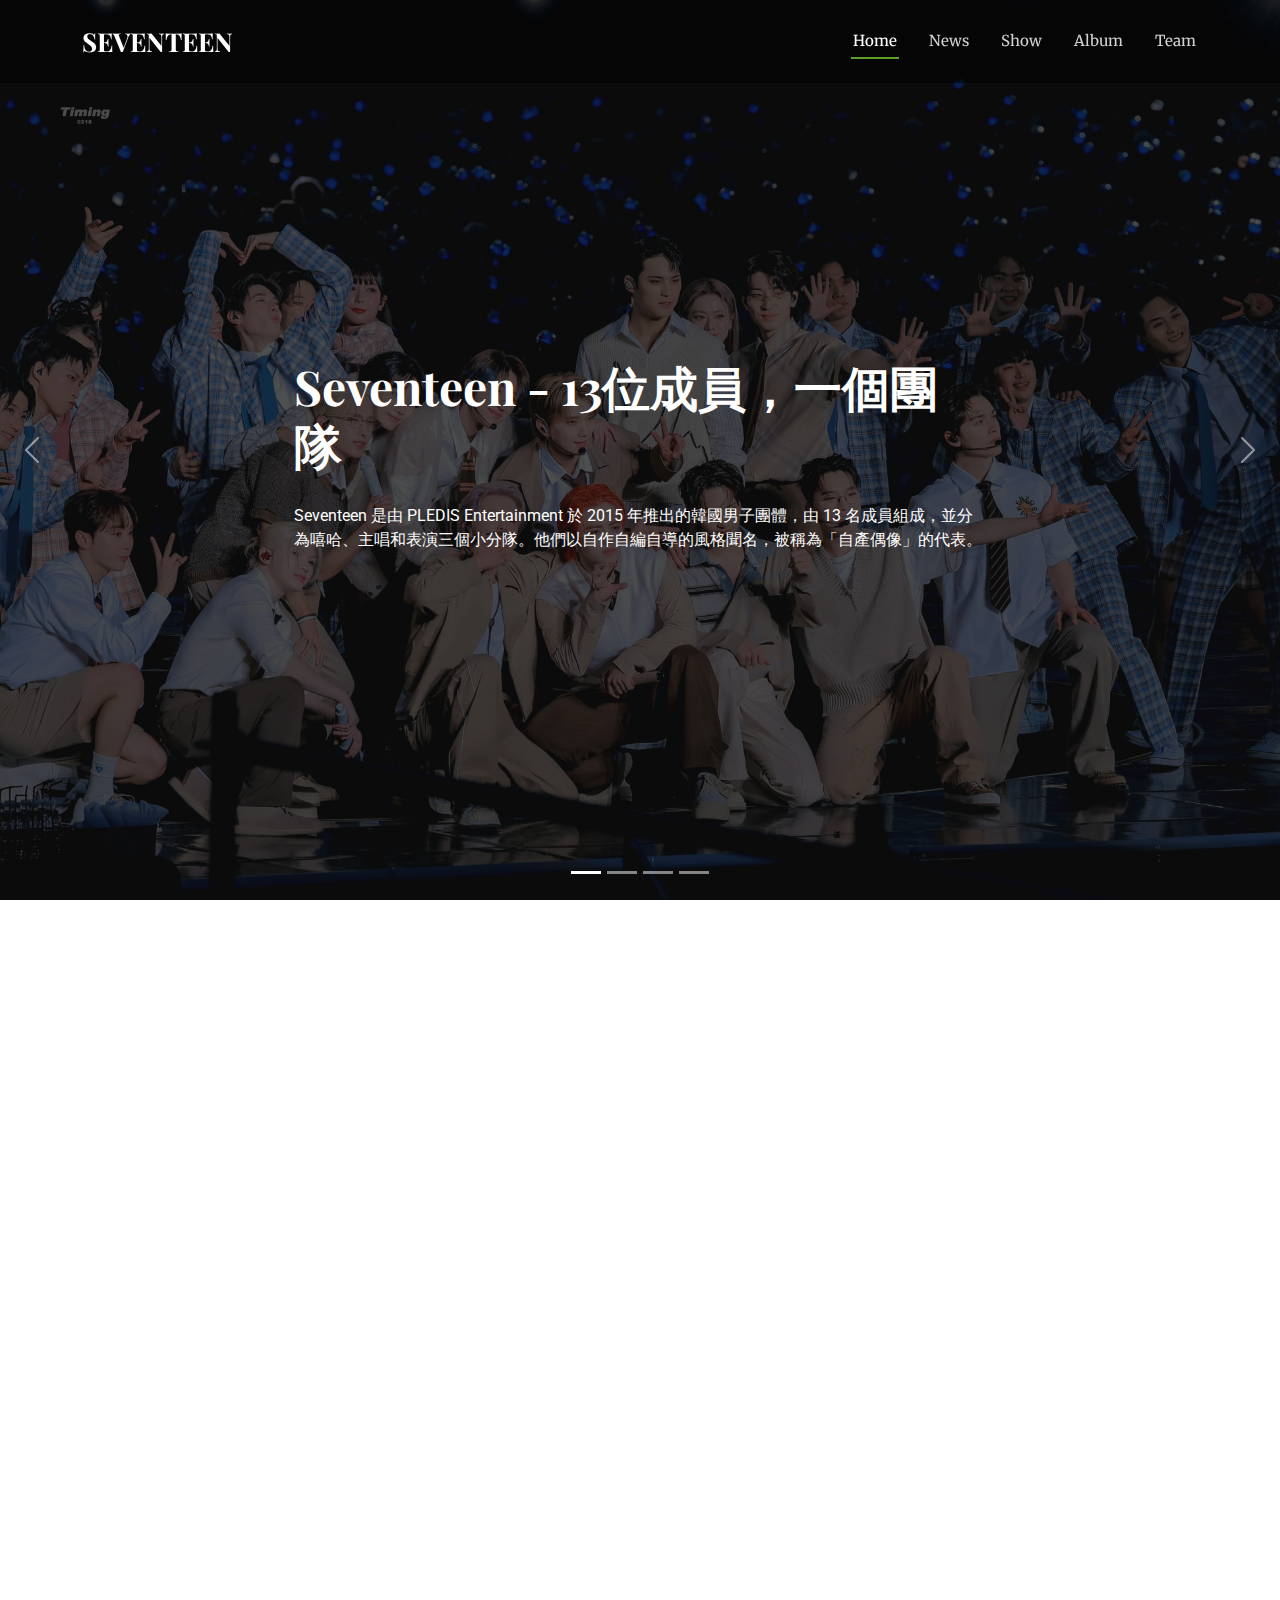
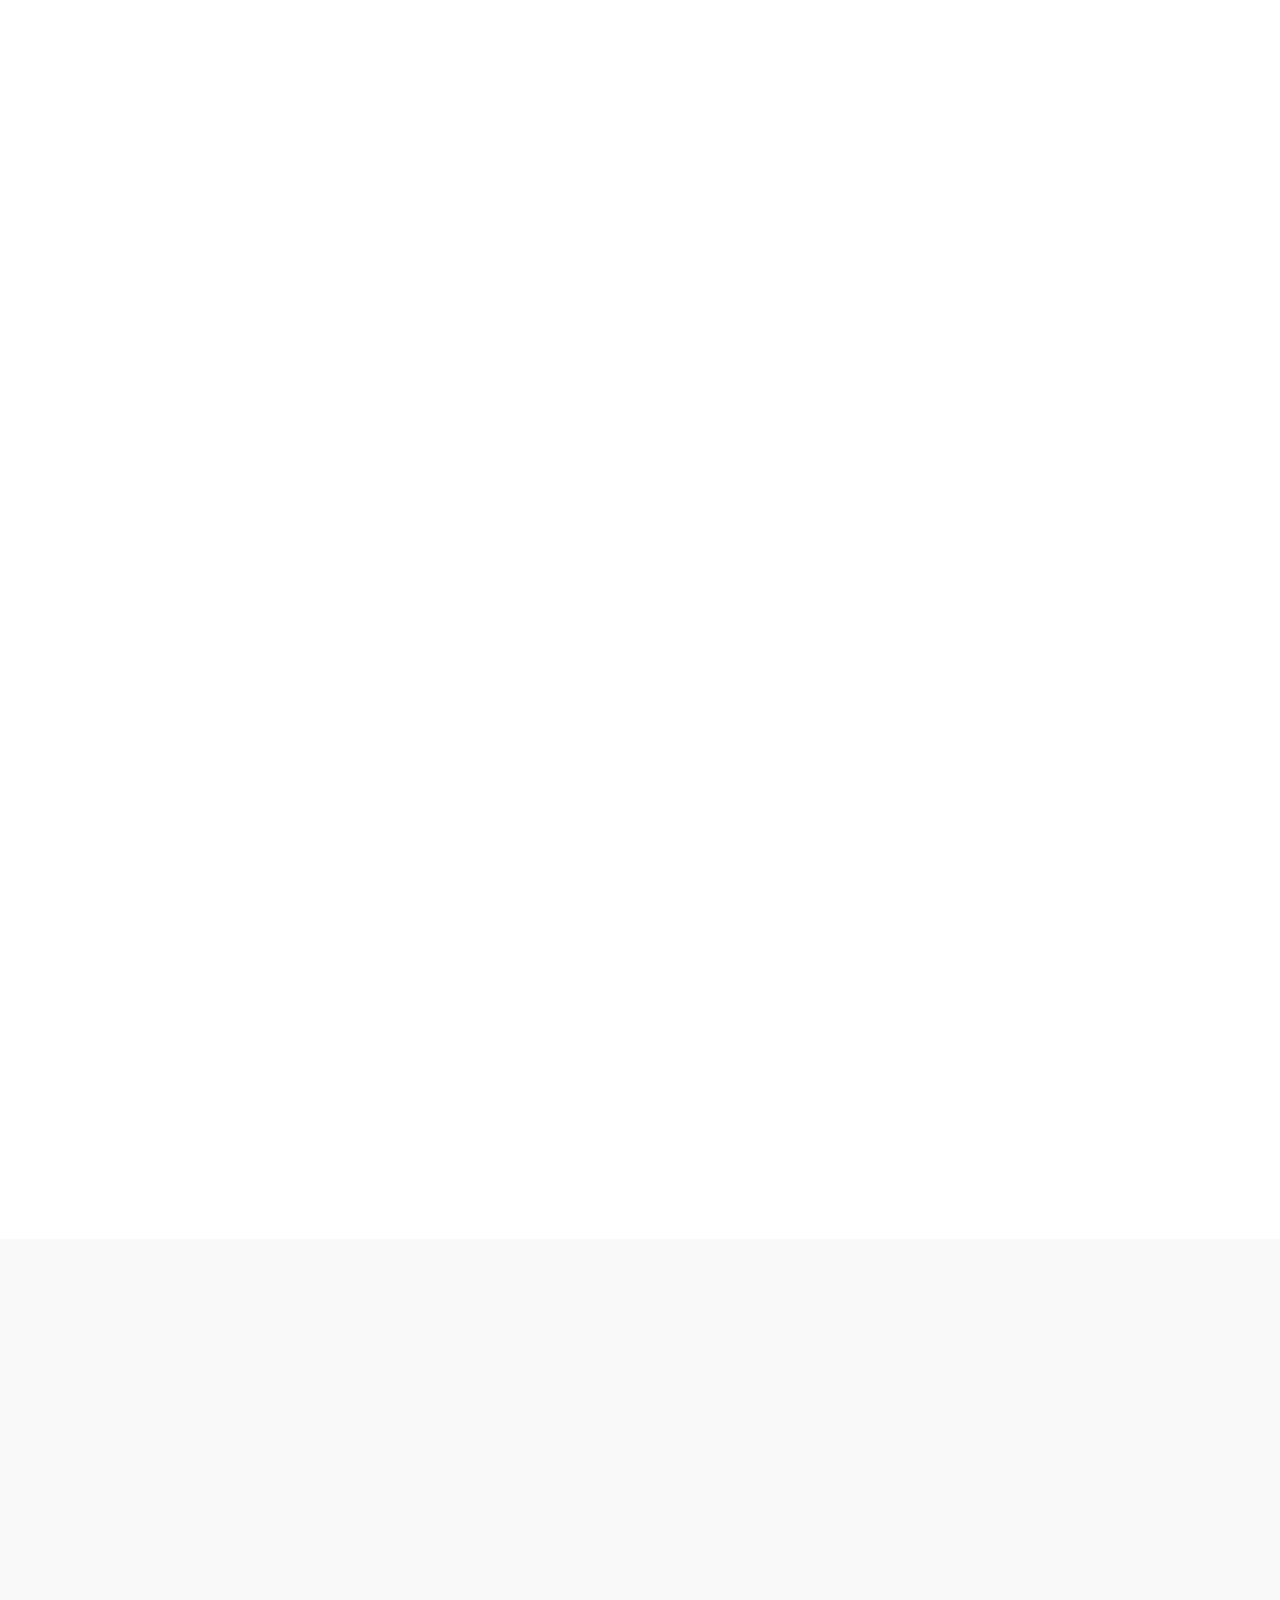
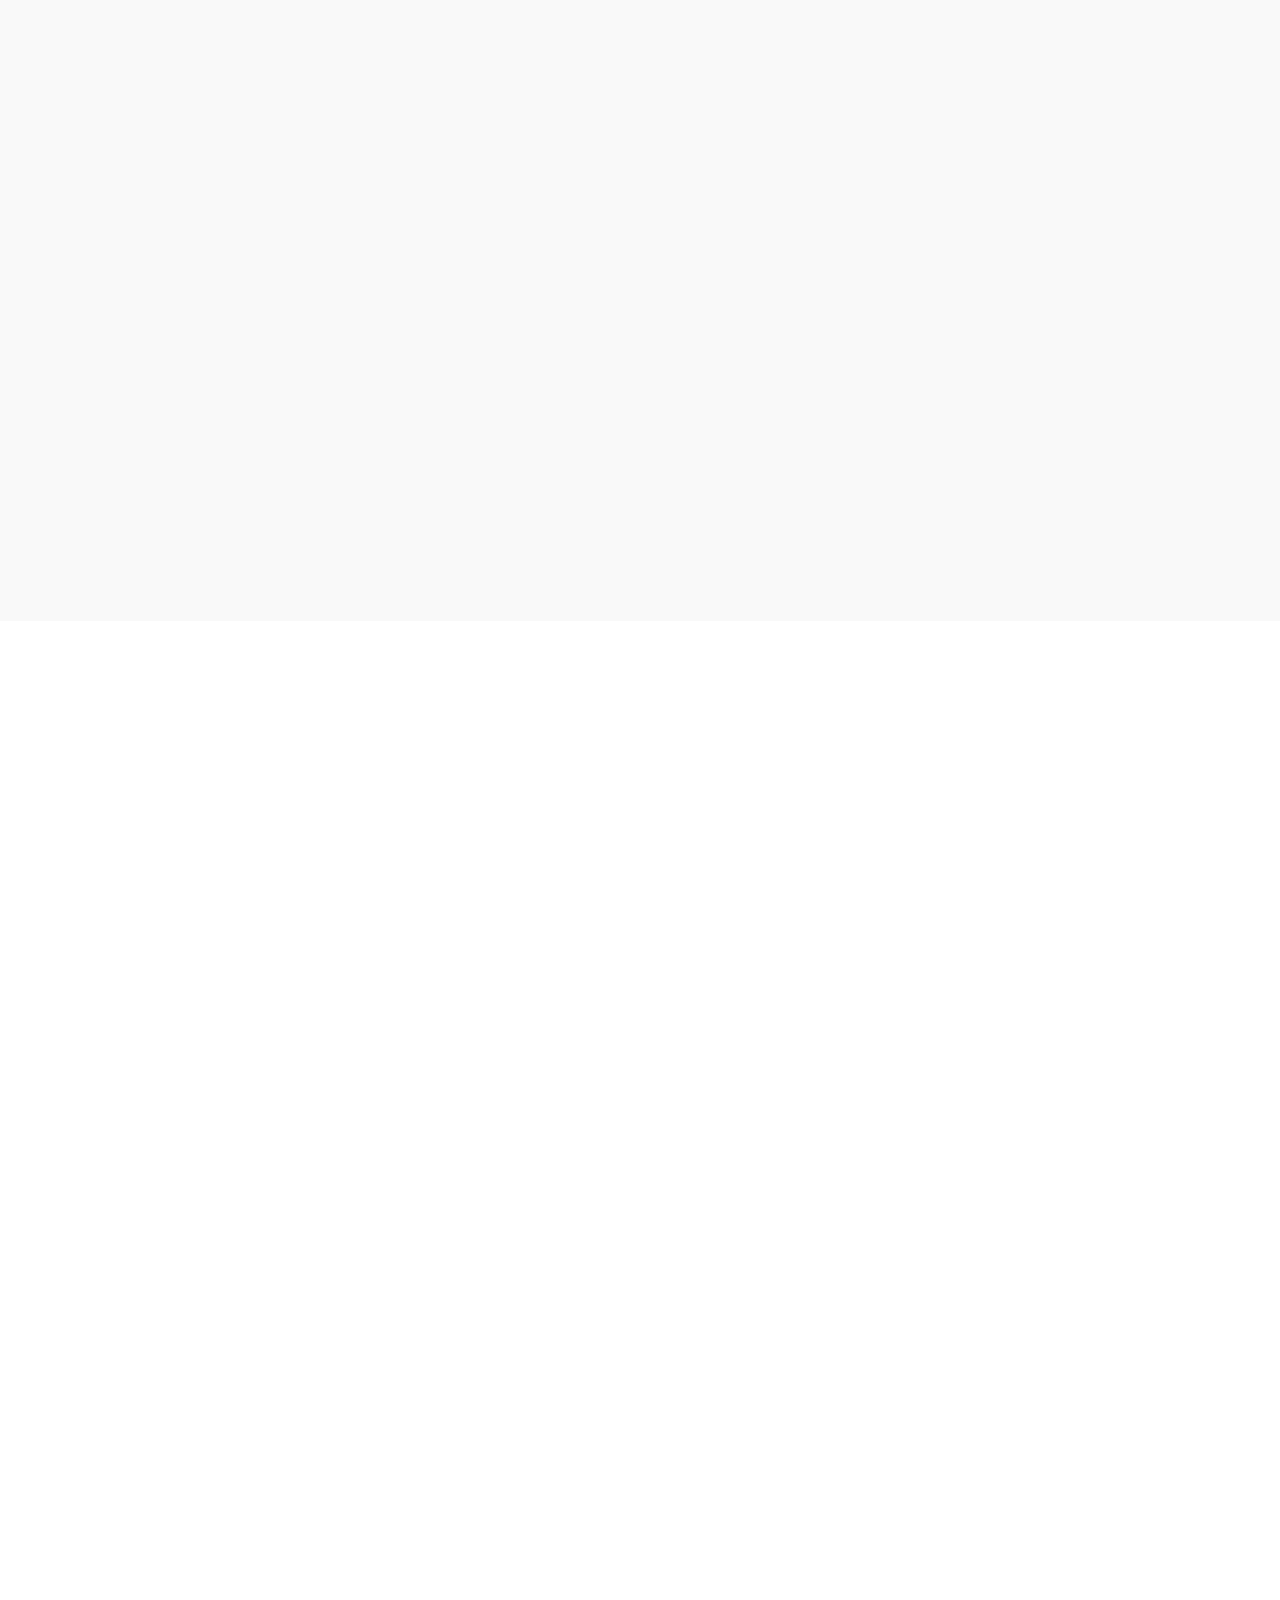
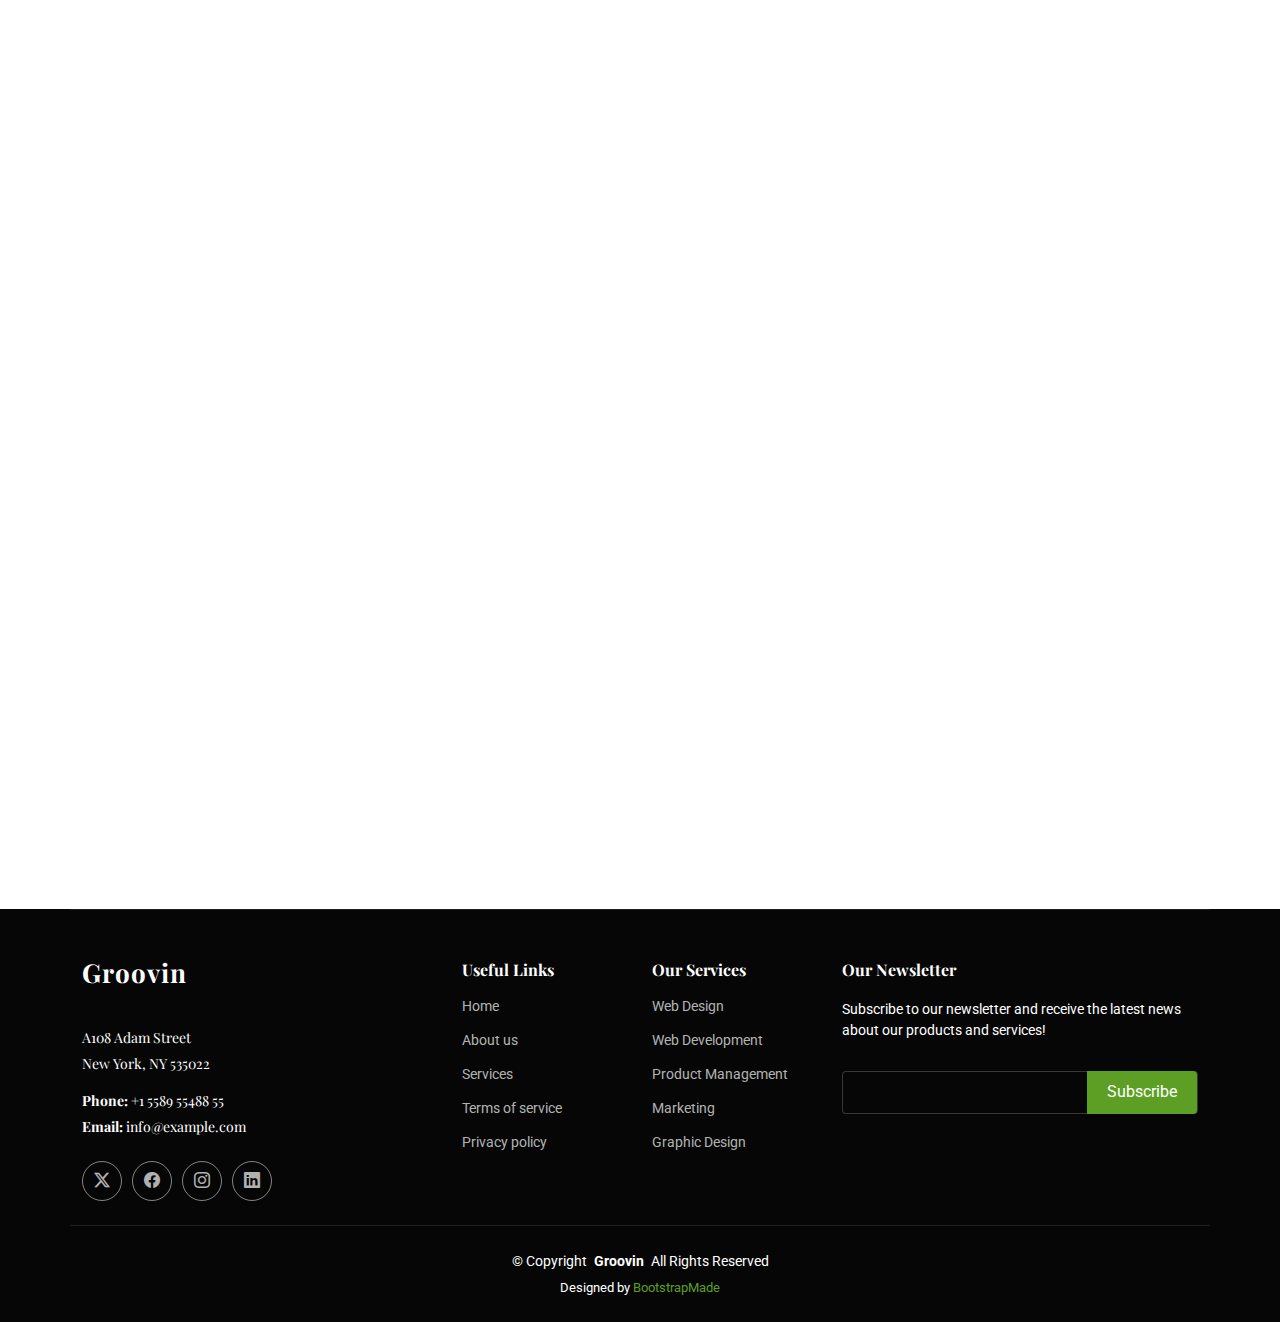
<file: index.html>
<!DOCTYPE html>
<html lang="en">

<head>
  <meta charset="utf-8">
  <meta content="width=device-width, initial-scale=1.0" name="viewport">
  <title>Seventeen Right Here</title>
  <meta name="description" content="">
  <meta name="keywords" content="">

  <!-- Favicons -->
  <link href="assets/img/favicon.png" rel="icon">
  <link href="assets/img/apple-touch-icon.png" rel="apple-touch-icon">

  <!-- Fonts -->
  <link href="https://fonts.googleapis.com" rel="preconnect">
  <link href="https://fonts.gstatic.com" rel="preconnect" crossorigin>
  <link
    href="https://fonts.googleapis.com/css2?family=Roboto:ital,wght@0,100;0,300;0,400;0,500;0,700;0,900;1,100;1,300;1,400;1,500;1,700;1,900&family=Merriweather:ital,wght@0,300;0,400;0,700;0,900;1,300;1,400;1,700;1,900&family=Playfair+Display:ital,wght@0,400;0,500;0,600;0,700;0,800;0,900;1,400;1,500;1,600;1,700;1,800;1,900&display=swap"
    rel="stylesheet">

  <!-- Vendor CSS Files -->
  <link href="assets/vendor/bootstrap/css/bootstrap.min.css" rel="stylesheet">
  <link href="assets/vendor/bootstrap-icons/bootstrap-icons.css" rel="stylesheet">
  <link href="assets/vendor/aos/aos.css" rel="stylesheet">
  <link href="assets/vendor/glightbox/css/glightbox.min.css" rel="stylesheet">
  <link href="assets/vendor/swiper/swiper-bundle.min.css" rel="stylesheet">

  <!-- Main CSS File -->
  <link href="assets/css/main.css" rel="stylesheet">

  <!-- =======================================================
  * Template Name: Groovin
  * Template URL: https://bootstrapmade.com/groovin-free-bootstrap-theme/
  * Updated: Aug 07 2024 with Bootstrap v5.3.3
  * Author: BootstrapMade.com
  * License: https://bootstrapmade.com/license/
  ======================================================== -->
</head>

<body class="index-page">

  <header id="header" class="header d-flex align-items-center fixed-top">
    <div class="container-fluid container-xl position-relative d-flex align-items-center">

      <a href="index.html" class="logo d-flex align-items-center me-auto">
        <!-- Uncomment the line below if you also wish to use an image logo -->
        <!-- <img src="assets/img/logo.png" alt=""> -->
        <h1 class="sitename">Seventeen</h1>
      </a>

      <nav id="navmenu" class="navmenu">
        <ul>
          <li><a href="#hero" class="active">Home</a></li>
          <li><a href="#news">News</a></li>
          <li><a href="#variety-shows">Show</a></li>
          <li><a href="#portfolio">Album</a></li>
          <li><a href="#team">Team</a></li>
        </ul>
        <i class="mobile-nav-toggle d-xl-none bi bi-list"></i>
      </nav>
    </div>
  </header>

  <main class="main">

    <!-- Hero Section -->
    <section id="hero" class="hero section dark-background">

      <div id="hero-carousel" class="carousel slide carousel-fade" data-bs-ride="carousel" data-bs-interval="5000">

        <!-- 大隊 -->
        <div class="carousel-item active">
          <img src="assets/assets/img/template/Groovin/hero-carousel/team.JPG" alt="Seventeen Group">
          <div class="carousel-container">
            <h2>Seventeen - 13位成員，一個團隊</h2>
            <p>Seventeen 是由 PLEDIS Entertainment 於 2015 年推出的韓國男子團體，由 13
              名成員組成，並分為嘻哈、主唱和表演三個小分隊。他們以自作自編自導的風格聞名，被稱為「自產偶像」的代表。</p>
            
          </div>
        </div>
        <!-- End Carousel Item -->

        <!-- 嘻哈隊 -->
        <div class="carousel-item">
          <img src="assets/assets/img/template/Groovin/hero-carousel/hiphop.JPG" alt="Seventeen Hip-Hop Team">
          <div class="carousel-container">
            <h2>Seventeen hip-hop team - 韻律與能量的結合</h2>
            <p>由 S.Coups（隊長）、Wonwoo、Mingyu 和 Vernon 組成的嘻哈隊，負責團隊的 Rap 部分。他們的音樂風格充滿力量與個性，展現出 Seventeen 強大的說唱實力。</p>
            
          </div>
        </div>
        <!-- End Carousel Item -->

        <!-- 主唱隊 -->
        <div class="carousel-item">
          <img src="assets/assets/img/template/Groovin/hero-carousel/vocal.jpeg" alt="Seventeen Vocal Team">
          <div class="carousel-container">
            <h2>Seventeen vocal team - 溫暖而深情的聲音</h2>
            <p>Woozi（隊長）、Jeonghan、Joshua、DK 和 Seungkwan 組成了主唱隊，以其獨特的音色和深情的歌聲打動人心。他們負責 Seventeen 歌曲中的旋律與和聲，為音樂增添豐富層次。</p>
          </div>
        </div>
        <!-- End Carousel Item -->

        <!-- 表演隊 -->
        <div class="carousel-item">
          <img src="assets/assets/img/template/Groovin/hero-carousel/performance.jpeg" alt="Seventeen Performance Team">
          <div class="carousel-container">
            <h2>Seventeen performance team - 為舞台而生的藝術</h2>
            <p>Hoshi（隊長）、Jun、The8 和 Dino 所屬的表演隊，負責團隊的編舞與舞台表演。他們以高難度舞蹈和充滿力量的編排著稱，為 Seventeen 的每一次舞台表現增添魅力與活力。</p>
            
          </div>
        </div>
        <!-- End Carousel Item -->

        <a class="carousel-control-prev" href="#hero-carousel" role="button" data-bs-slide="prev">
          <span class="carousel-control-prev-icon bi bi-chevron-left" aria-hidden="true"></span>
        </a>

        <a class="carousel-control-next" href="#hero-carousel" role="button" data-bs-slide="next">
          <span class="carousel-control-next-icon bi bi-chevron-right" aria-hidden="true"></span>
        </a>

        <ol class="carousel-indicators"></ol>

      </div>

    </section>
    <!-- /Hero Section -->



    <!-- 新聞部分 -->
    <section id="news" class="about section">

      <!-- 部分標題 -->
      <div class="container section-title" data-aos="fade-up">
        <h2>Seventeen 最新新聞</h2>
        <p>最近更新時間：2025/03/31</p>
      </div><!-- 结束部分標題 -->

      <div class="container" data-aos="fade-up">

        <div class="row g-4 g-lg-5" data-aos="fade-up" data-aos-delay="200">

          <div class="col-lg-6">
            <div class="about-img">
              <img src="assets/img/about.jpg" class="img-fluid" alt="Seventeen News">
            </div>
          </div>

          <div class="col-lg-6">
            <h3 class="pt-0 pt-lg-5">即將活動與新聞</h3>

            <!-- 標籤 -->
            <ul class="nav nav-pills mb-3">
              <li><a class="nav-link active" data-bs-toggle="pill" href="#news-tab1">最新公告</a></li>
              <li><a class="nav-link" data-bs-toggle="pill" href="#news-tab2">即將演唱會</a></li>
              <li><a class="nav-link" data-bs-toggle="pill" href="#news-tab3">專輯發布</a></li>
            </ul><!-- 结束標籤 -->

            <!-- 標籤內容 -->
            <div class="tab-content">

              <div class="tab-pane fade show active" id="news-tab1">
                <p class="fst-italic">Seventeen 最近宣布了全新的世界巡演和即將舉行的粉絲見面會！</p>

                <div class="d-flex align-items-center mt-4">
                  <i class="bi bi-check2"></i>
                  <h4>世界巡演公告</h4>
                </div>
                <p>Seventeen 正在準備他們的全球巡演，敬請期待即將公布的日期和地點！</p>

                <div class="d-flex align-items-center mt-4">
                  <i class="bi bi-check2"></i>
                  <h4>粉絲見面會活動</h4>
                </div>
                <p>Seventeen 成員將在各大城市舉辦粉絲見面會，千萬別錯過和他們見面的機會！</p>

                <div class="d-flex align-items-center mt-4">
                  <i class="bi bi-check2"></i>
                  <h4>最新專輯介紹</h4>
                </div>
                <p>他們的最新專輯也即將發行，帶來全新的音樂和舞蹈作品，讓我們一起期待！</p>

              </div><!-- 結束標籤1內容 -->

              <div class="tab-pane fade" id="news-tab2">
                <p class="fst-italic">即將舉行的演唱會時間與地點如下：</p>

                <div class="d-flex align-items-center mt-4">
                  <i class="bi bi-check2"></i>
                  <h4>演唱會時間</h4>
                </div>
                <p>詳細時間將會在官方網站發布，請保持關注！</p>

                <div class="d-flex align-items-center mt-4">
                  <i class="bi bi-check2"></i>
                  <h4>演唱會地點</h4>
                </div>
                <p>演唱會的地點也將會公佈，準備好迎接Seventeen的精彩表演吧！</p>

              </div><!-- 結束標籤2內容 -->

              <div class="tab-pane fade" id="news-tab3">
                <p class="fst-italic">Seventeen 最新專輯發行詳情如下：</p>

                <div class="d-flex align-items-center mt-4">
                  <i class="bi bi-check2"></i>
                  <h4>專輯名稱</h4>
                </div>
                <p>Seventeen的最新專輯將於今年夏季正式發行，內容將包含多首新歌，敬請期待！</p>

                <div class="d-flex align-items-center mt-4">
                  <i class="bi bi-check2"></i>
                  <h4>專輯曲目</h4>
                </div>
                <p>專輯曲目列表會在發行前發布，大家可以期待更多經典與創新的音樂！</p>

                <div class="d-flex align-items-center mt-4">
                  <i class="bi bi-check2"></i>
                  <h4>預購資訊</h4>
                </div>
                <p>專輯的預購資訊也將於近期發布，大家記得趕緊搶購！</p>

              </div><!-- 結束標籤3內容 -->

            </div>

          </div>

        </div>

      </div>

    </section><!-- /新聞部分 -->


    <!-- 綜藝節目部分 -->
    <section id="variety-shows" class="variety-shows section">

      <!-- 部分標題 -->
      <div class="container section-title" data-aos="fade-up">
        <h2>Seventeen 綜藝節目</h2>
        <p>觀看 Seventeen 最近的 Going Seventeen 節目！</p>
      </div><!-- 結束部分標題 -->

      <div class="container">

        <div class="row gy-4">

          <div class="col-lg-4 col-md-6" data-aos="fade-up" data-aos-delay="100">
            <div class="show-item position-relative">
              <iframe width="100%" height="250" src="https://www.youtube.com/embed/8h1GzmMN7K0" frameborder="0"
                allowfullscreen></iframe>
              <h3>[GOING SEVENTEEN] EP.123</h3>
              <p>세봉 초등학교 #2 (SEVONG Elementary School #2)</p>
            </div>
          </div><!-- 結束節目項目 -->

          <div class="col-lg-4 col-md-6" data-aos="fade-up" data-aos-delay="200">
            <div class="show-item position-relative">
              <iframe width="100%" height="250" src="https://www.youtube.com/embed/XKJuYk4XBOQ" frameborder="0"
                allowfullscreen></iframe>
              <h3>[GOING SEVENTEEN] EP.122</h3>
              <p>세봉 초등학교 #1 (SEVONG Elementary School #1)</p>
            </div>
          </div><!-- 結束節目項目 -->

          <div class="col-lg-4 col-md-6" data-aos="fade-up" data-aos-delay="300">
            <div class="show-item position-relative">
              <iframe width="100%" height="250" src="https://www.youtube.com/embed/EjR9lAGEQaM" frameborder="0"
                allowfullscreen></iframe>
              <h3>[GOING SEVENTEEN] EP.121</h3>
              <p>GOING Millionaire #2</p>
            </div>
          </div><!-- 結束節目項目 -->

          <div class="col-lg-4 col-md-6" data-aos="fade-up" data-aos-delay="400">
            <div class="show-item position-relative">
              <iframe width="100%" height="250" src="https://www.youtube.com/embed/gT70I_iBjys" frameborder="0"
                allowfullscreen></iframe>
              <h3>[GOING SEVENTEEN] EP.120</h3>
              <p>GOING Millionaire #1</p>
            </div>
          </div><!-- 結束節目項目 -->

          <div class="col-lg-4 col-md-6" data-aos="fade-up" data-aos-delay="500">
            <div class="show-item position-relative">
              <iframe width="100%" height="250" src="https://www.youtube.com/embed/650K75tw3cQ" frameborder="0"
                allowfullscreen></iframe>
              <h3>[GOING SEVENTEEN] EP.119</h3>
              <p>고잉 제작기 (GOING PRODUCTION)</p>
            </div>
          </div><!-- 結束節目項目 -->

          <div class="col-lg-4 col-md-6" data-aos="fade-up" data-aos-delay="600">
            <div class="show-item position-relative">
              <iframe width="100%" height="250" src="https://www.youtube.com/embed/xn0HzluujXk" frameborder="0"
                allowfullscreen></iframe>
              <h3>[GOING SEVENTEEN] EP.118</h3>
              <p>고잉 제작기 (GOING PRODUCTION : Interview With The Zombie)</p>
            </div>
          </div><!-- 結束節目項目 -->

        </div>

      </div>

    </section><!-- /綜藝節目部分 -->


    <!-- Portfolio Section -->
    <section id="portfolio" class="portfolio section light-background">

      <!-- Section Title -->
      <div class="container section-title" data-aos="fade-up">
      <h2>Seventeen Albums</h2>
      <p>Explore the amazing albums of Seventeen!</p>
      </div><!-- End Section Title -->

      <div class="container">

      <div class="row gy-4 isotope-container" data-aos="fade-up" data-aos-delay="200">

      <!-- 17 Carat Album -->
      <div class="col-lg-4 col-md-6 portfolio-item isotope-item">
        <img src="assets/img/portfolio/17 Carat.jpg" class="img-fluid" alt="17 Carat">
        <div class="portfolio-info">
        <h4>17 Carat</h4>
        <p>Seventeen's debut album, featuring their iconic hit "Adore U."</p>
        </div>
      </div><!-- End Portfolio Item -->

      <!-- Boys Be Album -->
      <div class="col-lg-4 col-md-6 portfolio-item isotope-item">
        <img src="assets/img/portfolio/Boys Be.jpg" class="img-fluid" alt="Boys Be">
        <div class="portfolio-info">
        <h4>Boys Be</h4>
        <p>Second mini album with hits like "Mansae" and "Pretty U."</p>
        </div>
      </div><!-- End Portfolio Item -->

      <!-- Love & Letter Album -->
      <div class="col-lg-4 col-md-6 portfolio-item isotope-item">
        <img src="assets/img/portfolio/Love & Letter.jpg" class="img-fluid" alt="Love & Letter">
        <div class="portfolio-info">
        <h4>Love & Letter</h4>
        <p>Seventeen's first full-length album, featuring the hit "Love Letter."</p>
        </div>
      </div><!-- End Portfolio Item -->

      <!-- Going Seventeen Album -->
      <div class="col-lg-4 col-md-6 portfolio-item isotope-item">
        <img src="assets/img/portfolio/Going Seventeen.jpg" class="img-fluid" alt="Love & Letter">
        <div class="portfolio-info">
        <h4>Going Seventeen</h4>
        <p>Seventeen's third mini album, featuring the hit "Love Letter."</p>
        </div>
      </div><!-- End Portfolio Item -->

      <!-- AL1 Album -->
      <div class="col-lg-4 col-md-6 portfolio-item isotope-item">
        <img src="assets/img/portfolio/Al1.jpg" class="img-fluid" alt="AL1">
        <div class="portfolio-info">
        <h4>AL1</h4>
        <p>Seventeen's fourth mini album, featuring "Don't Wanna Cry."</p>
        </div>
      </div><!-- End Portfolio Item -->

      <!-- TEEN, AGE Album -->
      <div class="col-lg-4 col-md-6 portfolio-item isotope-item">
        <img src="assets/img/portfolio/Teen, Age.jpg" class="img-fluid" alt="TEEN, AGE">
        <div class="portfolio-info">
        <h4>TEEN, AGE</h4>
        <p>Seventeen's second full-length album, featuring the hit song "Clap."</p>
        </div>
      </div><!-- End Portfolio Item -->

      <!-- Director's Cut Album -->
      <div class="col-lg-4 col-md-6 portfolio-item isotope-item">
        <img src="assets/img/portfolio/Directors Cut.jpg" class="img-fluid" alt="Director's Cut">
        <div class="portfolio-info">
        <h4>Director's Cut</h4>
        <p>Special album with tracks from "TEEN, AGE" and additional songs like "Thanks."</p>
        </div>
      </div><!-- End Portfolio Item -->

      <!-- You Make My Day Album -->
      <div class="col-lg-4 col-md-6 portfolio-item isotope-item">
        <img src="assets/img/portfolio/You Make My Day.jpg" class="img-fluid" alt="You Make My Day">
        <div class="portfolio-info">
        <h4>You Make My Day</h4>
        <p>Seventeen's fifth mini album, featuring "Oh My!."</p>
        </div>
      </div><!-- End Portfolio Item -->

      <!-- You Made My Dawn Album -->
      <div class="col-lg-4 col-md-6 portfolio-item isotope-item">
        <img src="assets/img/portfolio/You Made My Dawn.jpg" class="img-fluid" alt="You Make My Day">
        <div class="portfolio-info">
        <h4>You Made My Dawn</h4>
        <p>Seventeen's sixth mini album, featuring "Oh My!."</p>
        </div>
      </div><!-- End Portfolio Item -->

      </div><!-- End Portfolio Container -->

      </div>

    </section><!-- /Portfolio Section -->



    <!-- Team Section -->
    <section id="team" class="team section">

      <!-- Section Title -->
      <div class="container section-title" data-aos="fade-up">
      <h2>Seventeen 成員介紹</h2>
      <p>Seventeen 是由13位才華橫溢的成員組成，每個成員都有其獨特的魅力和多樣化的才能。</p>
      </div><!-- End Section Title -->

      <div class="container">

      <div class="row gy-4">

        <!-- Member 1: S. Coups -->
        <div class="col-lg-3 col-md-6" data-aos="fade-up" data-aos-delay="100">
        <div class="member">
          <img src="assets/img/team/S.coups.jpeg" class="img-fluid" alt="S. Coups">
          <div class="member-info">
          <div class="member-info-content">
            <h4>S. Coups</h4>
            <span>hip-hop team 隊長<br>總管隊長</span>
            <div class="social">
            <a href="https://www.instagram.com/sound_of_coups/"><i class="bi bi-instagram"></i></a>
            </div>
          </div>
          </div>
        </div>
        </div><!-- End Team Member -->

        <!-- Member 2: Jeonghan -->
        <div class="col-lg-3 col-md-6" data-aos="fade-up" data-aos-delay="200">
        <div class="member">
          <img src="assets/img/team/Jeonghan.JPG" class="img-fluid" alt="Jeonghan">
          <div class="member-info">
          <div class="member-info-content">
            <h4>Jeonghan</h4>
            <span>vocal team<br>J&W</span>
            <div class="social">
            <a href="https://www.instagram.com/jeonghaniyoo_n/"><i class="bi bi-instagram"></i></a>
            </div>
          </div>
          </div>
        </div>
        </div><!-- End Team Member -->

        <!-- Member 3: Joshua -->
        <div class="col-lg-3 col-md-6" data-aos="fade-up" data-aos-delay="300">
        <div class="member">
          <img src="assets/img/team/Joshua.jpeg" class="img-fluid" alt="Joshua">
          <div class="member-info">
          <div class="member-info-content">
            <h4>Joshua</h4>
            <span>vocal team</span>
            <div class="social">
            <a href="https://www.instagram.com/joshu_acoustic/"><i class="bi bi-instagram"></i></a>
            </div>
          </div>
          </div>
        </div>
        </div><!-- End Team Member -->

        <!-- Member 4: Jun -->
        <div class="col-lg-3 col-md-6" data-aos="fade-up" data-aos-delay="400">
        <div class="member">
          <img src="assets/img/team/Jun.jpeg" class="img-fluid" alt="Jun">
          <div class="member-info">
          <div class="member-info-content">
            <h4>Jun</h4>
            <span>performance team</span>
            <div class="social">
            <a href="https://www.instagram.com/junhui_moon/"><i class="bi bi-instagram"></i></a>
            </div>
          </div>
          </div>
        </div>
        </div><!-- End Team Member -->

        <!-- Member 5: Hoshi -->
        <div class="col-lg-3 col-md-6" data-aos="fade-up" data-aos-delay="500">
        <div class="member">
          <img src="assets/img/team/Hoshi.JPG" class="img-fluid" alt="Hoshi">
          <div class="member-info">
          <div class="member-info-content">
            <h4>Hoshi</h4>
            <span>performance team 隊長<br>BSS<br>H&W</span>
            <div class="social">
            <a href="https://www.instagram.com/ho5hi_kwon/"><i class="bi bi-instagram"></i></a>
            </div>
          </div>
          </div>
        </div>
        </div><!-- End Team Member -->

        <!-- Member 13: 全圓佑 -->
        <div class="col-lg-3 col-md-6" data-aos="fade-up" data-aos-delay="1300">
        <div class="member">
          <img src="assets/img/team/Wonwoo.JPG" class="img-fluid" alt="全圓佑">
          <div class="member-info">
          <div class="member-info-content">
            <h4>全圓佑</h4>
            <span>hip-hop team<br>J&W</span>
            <div class="social">
            <a href="https://www.instagram.com/everyone_woo/"><i class="bi bi-instagram"></i></a>
            </div>
          </div>
          </div>
        </div>
        </div><!-- End Team Member -->

        <!-- Member 6: Woozi -->
        <div class="col-lg-3 col-md-6" data-aos="fade-up" data-aos-delay="600">
        <div class="member">
          <img src="assets/img/team/Woozi.jpeg" class="img-fluid" alt="Woozi">
          <div class="member-info">
          <div class="member-info-content">
            <h4>Woozi</h4>
            <span>vocal team 隊長<br>H&W<br>音樂製作人</span>
            <div class="social">
            <a href="https://www.instagram.com/woozi_universefactory/"><i class="bi bi-instagram"></i></a>
            </div>
          </div>
          </div>
        </div>
        </div><!-- End Team Member -->

        <!-- Member 7: The 8 -->
        <div class="col-lg-3 col-md-6" data-aos="fade-up" data-aos-delay="700">
        <div class="member">
          <img src="assets/img/team/Minghao.jpeg" class="img-fluid" alt="DK">
          <div class="member-info">
          <div class="member-info-content">
            <h4>The 8</h4>
            <span>performance team</span>
            <div class="social">
            <a href="https://www.instagram.com/xumighao_o"><i class="bi bi-instagram"></i></a>
            </div>
          </div>
          </div>
        </div>
        </div><!-- End Team Member -->

        <!-- Member 8: Mingyu -->
        <div class="col-lg-3 col-md-6" data-aos="fade-up" data-aos-delay="800">
        <div class="member">
          <img src="assets/img/team/Mingyu.jpeg" class="img-fluid" alt="Mingyu">
          <div class="member-info">
          <div class="member-info-content">
            <h4>Mingyu</h4>
            <span>hip-hop team</span>
            <div class="social">
            <a href="https://www.instagram.com/min9yu_k/"><i class="bi bi-instagram"></i></a>
            </div>
          </div>
          </div>
        </div>
        </div><!-- End Team Member -->

        <!-- Member 9: DK -->
        <div class="col-lg-3 col-md-6" data-aos="fade-up" data-aos-delay="900">
        <div class="member">
          <img src="assets/img/team/DK.JPG" class="img-fluid" alt="The8">
          <div class="member-info">
          <div class="member-info-content">
            <h4>DK</h4>
            <span>vocal team<br>BSS</span>
            <div class="social">
            <a href="https://www.instagram.com/dk_is_dokyeom/"><i class="bi bi-instagram"></i></a>
            </div>
          </div>
          </div>
        </div>
        </div><!-- End Team Member -->

        <!-- Member 10: Seungkwan -->
        <div class="col-lg-3 col-md-6" data-aos="fade-up" data-aos-delay="1000">
        <div class="member">
          <img src="assets/img/team/kuen.jpeg" class="img-fluid" alt="Seungkwan">
          <div class="member-info">
          <div class="member-info-content">
            <h4>Seungkwan</h4>
            <span>vocal team<br>BSS</span>
            <div class="social">
            <a href="https://www.instagram.com/pledis_boo/"><i class="bi bi-instagram"></i></a>
            </div>
          </div>
          </div>
        </div>
        </div><!-- End Team Member -->

        <!-- Member 11: Vernon -->
        <div class="col-lg-3 col-md-6" data-aos="fade-up" data-aos-delay="1100">
        <div class="member">
          <img src="assets/img/team/Vernon.jpeg" class="img-fluid" alt="Vernon">
          <div class="member-info">
          <div class="member-info-content">
            <h4>Vernon</h4>
            <span>hip-hop team</span>
            <div class="social">
            <a href="https://www.instagram.com/vernonline/"><i class="bi bi-instagram"></i></a>
            </div>
          </div>
          </div>
        </div>
        </div><!-- End Team Member -->

        <!-- Member 12: Dino -->
        <div class="col-lg-3 col-md-6" data-aos="fade-up" data-aos-delay="1200">
        <div class="member">
          <img src="assets/img/team/Dino.jpeg" class="img-fluid" alt="Dino">
          <div class="member-info">
          <div class="member-info-content">
            <h4>Dino</h4>
            <span>performance team</span>
            <div class="social">
            <a href="https://www.instagram.com/feat.dino"><i class="bi bi-instagram"></i></a>
            </div>
          </div>
          </div>
        </div>
        </div><!-- End Team Member -->

      </div><!-- End Row -->

      </div><!-- End Container -->
    </section><!-- End Team Section -->

  </main>

  <footer id="footer" class="footer dark-background">

    <div class="container footer-top">
      <div class="row gy-4">
        <div class="col-lg-4 col-md-6 footer-about">
          <a href="index.html" class="logo d-flex align-items-center">
            <span class="sitename">Groovin</span>
          </a>
          <div class="footer-contact pt-3">
            <p>A108 Adam Street</p>
            <p>New York, NY 535022</p>
            <p class="mt-3"><strong>Phone:</strong> <span>+1 5589 55488 55</span></p>
            <p><strong>Email:</strong> <span>info@example.com</span></p>
          </div>
          <div class="social-links d-flex mt-4">
            <a href=""><i class="bi bi-twitter-x"></i></a>
            <a href=""><i class="bi bi-facebook"></i></a>
            <a href=""><i class="bi bi-instagram"></i></a>
            <a href=""><i class="bi bi-linkedin"></i></a>
          </div>
        </div>

        <div class="col-lg-2 col-md-3 footer-links">
          <h4>Useful Links</h4>
          <ul>
            <li><a href="#">Home</a></li>
            <li><a href="#">About us</a></li>
            <li><a href="#">Services</a></li>
            <li><a href="#">Terms of service</a></li>
            <li><a href="#">Privacy policy</a></li>
          </ul>
        </div>

        <div class="col-lg-2 col-md-3 footer-links">
          <h4>Our Services</h4>
          <ul>
            <li><a href="#">Web Design</a></li>
            <li><a href="#">Web Development</a></li>
            <li><a href="#">Product Management</a></li>
            <li><a href="#">Marketing</a></li>
            <li><a href="#">Graphic Design</a></li>
          </ul>
        </div>

        <div class="col-lg-4 col-md-12 footer-newsletter">
          <h4>Our Newsletter</h4>
          <p>Subscribe to our newsletter and receive the latest news about our products and services!</p>
          <form action="forms/newsletter.php" method="post" class="php-email-form">
            <div class="newsletter-form"><input type="email" name="email"><input type="submit" value="Subscribe"></div>
            <div class="loading">Loading</div>
            <div class="error-message"></div>
            <div class="sent-message">Your subscription request has been sent. Thank you!</div>
          </form>
        </div>

      </div>
    </div>

    <div class="container copyright text-center mt-4">
      <p>© <span>Copyright</span> <strong class="px-1 sitename">Groovin</strong> <span>All Rights Reserved</span></p>
      <div class="credits">
        <!-- All the links in the footer should remain intact. -->
        <!-- You can delete the links only if you've purchased the pro version. -->
        <!-- Licensing information: https://bootstrapmade.com/license/ -->
        <!-- Purchase the pro version with working PHP/AJAX contact form: [buy-url] -->
        Designed by <a href="https://bootstrapmade.com/">BootstrapMade</a>
      </div>
    </div>

  </footer>

  <!-- Scroll Top -->
  <a href="#" id="scroll-top" class="scroll-top d-flex align-items-center justify-content-center"><i
      class="bi bi-arrow-up-short"></i></a>

  <!-- Preloader -->
  <div id="preloader"></div>

  <!-- Vendor JS Files -->
  <script src="assets/vendor/bootstrap/js/bootstrap.bundle.min.js"></script>
  <script src="assets/vendor/php-email-form/validate.js"></script>
  <script src="assets/vendor/aos/aos.js"></script>
  <script src="assets/vendor/purecounter/purecounter_vanilla.js"></script>
  <script src="assets/vendor/glightbox/js/glightbox.min.js"></script>
  <script src="assets/vendor/imagesloaded/imagesloaded.pkgd.min.js"></script>
  <script src="assets/vendor/isotope-layout/isotope.pkgd.min.js"></script>
  <script src="assets/vendor/swiper/swiper-bundle.min.js"></script>

  <!-- Main JS File -->
  <script src="assets/js/main.js"></script>

</body>

</html>
</file>
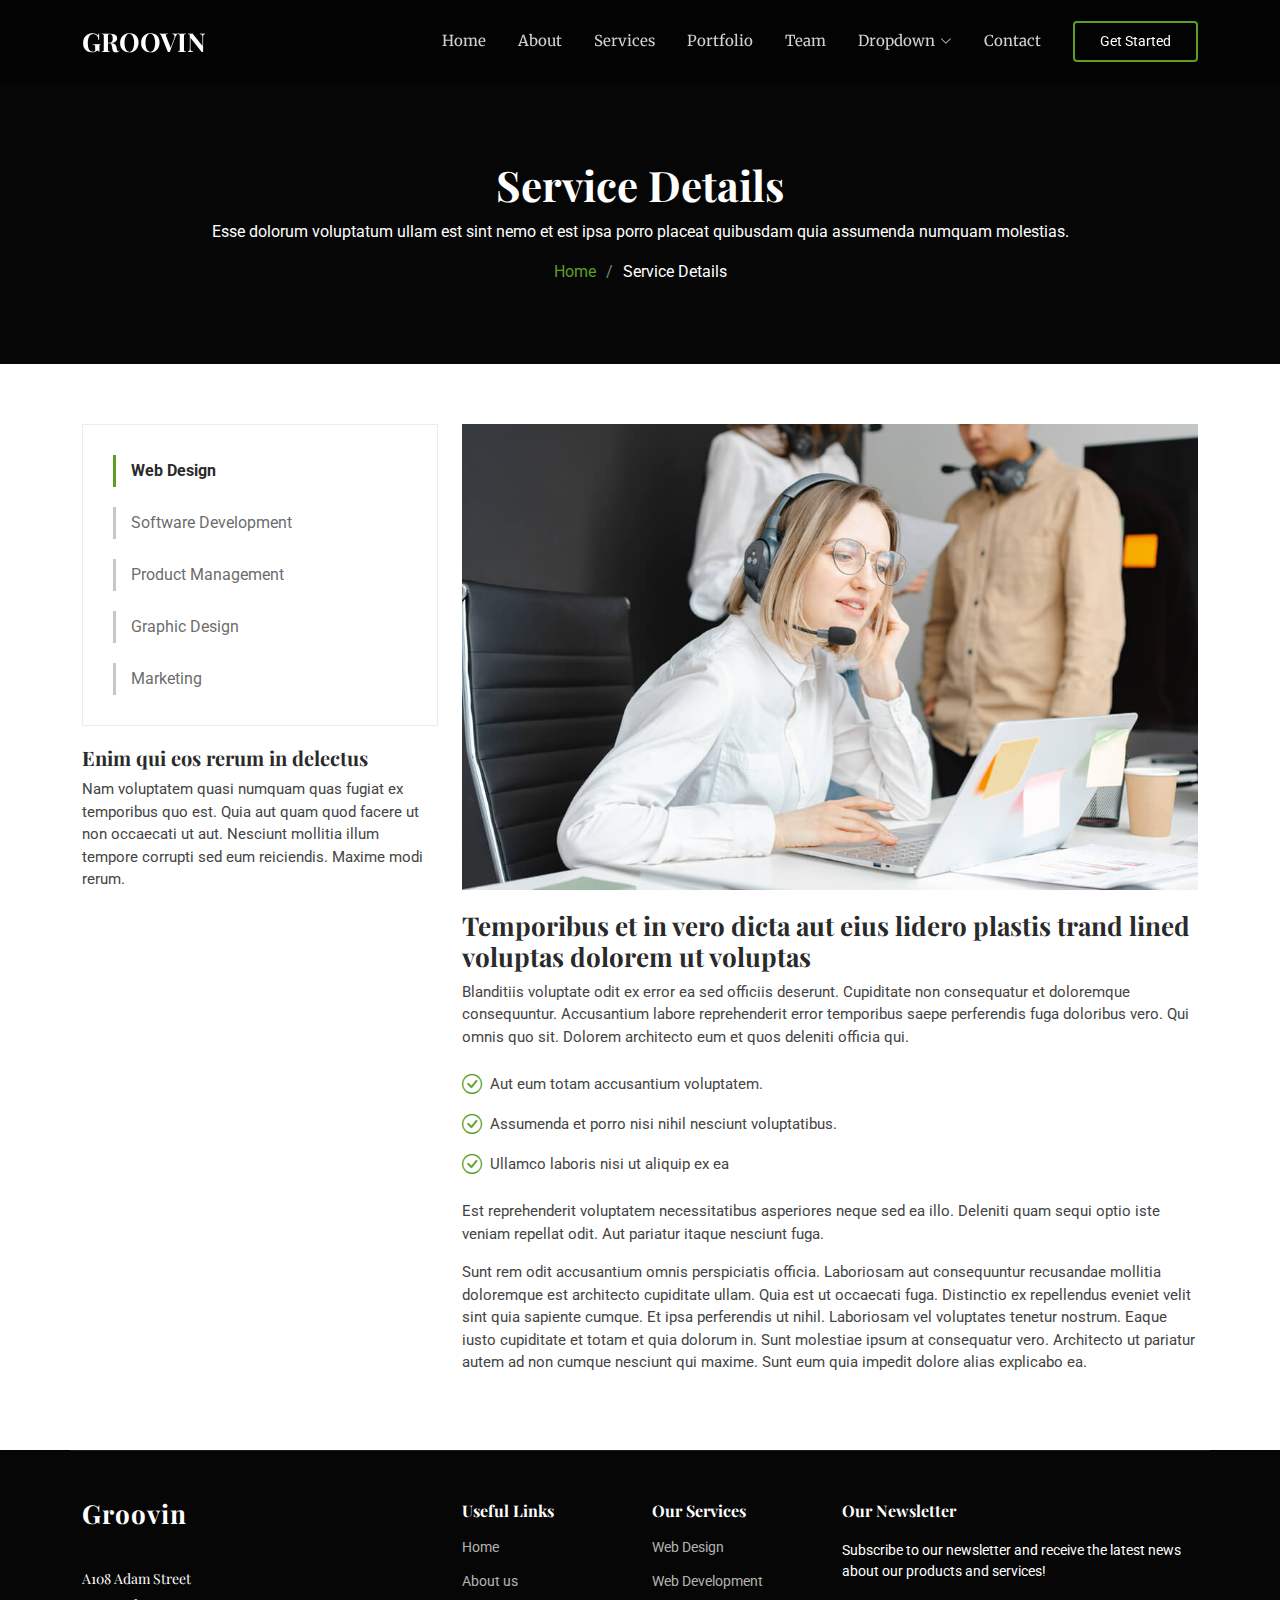
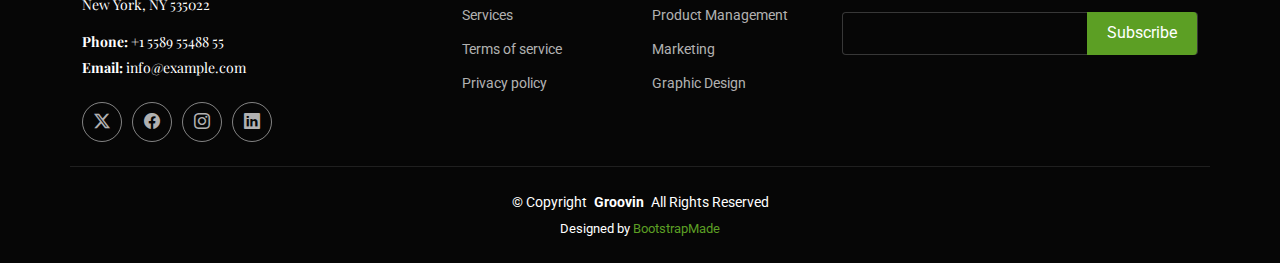
<file: service-details.html>
<!DOCTYPE html>
<html lang="en">

<head>
  <meta charset="utf-8">
  <meta content="width=device-width, initial-scale=1.0" name="viewport">
  <title>Service Details - Groovin Bootstrap Template</title>
  <meta name="description" content="">
  <meta name="keywords" content="">

  <!-- Favicons -->
  <link href="assets/img/favicon.png" rel="icon">
  <link href="assets/img/apple-touch-icon.png" rel="apple-touch-icon">

  <!-- Fonts -->
  <link href="https://fonts.googleapis.com" rel="preconnect">
  <link href="https://fonts.gstatic.com" rel="preconnect" crossorigin>
  <link href="https://fonts.googleapis.com/css2?family=Roboto:ital,wght@0,100;0,300;0,400;0,500;0,700;0,900;1,100;1,300;1,400;1,500;1,700;1,900&family=Merriweather:ital,wght@0,300;0,400;0,700;0,900;1,300;1,400;1,700;1,900&family=Playfair+Display:ital,wght@0,400;0,500;0,600;0,700;0,800;0,900;1,400;1,500;1,600;1,700;1,800;1,900&display=swap" rel="stylesheet">

  <!-- Vendor CSS Files -->
  <link href="assets/vendor/bootstrap/css/bootstrap.min.css" rel="stylesheet">
  <link href="assets/vendor/bootstrap-icons/bootstrap-icons.css" rel="stylesheet">
  <link href="assets/vendor/aos/aos.css" rel="stylesheet">
  <link href="assets/vendor/glightbox/css/glightbox.min.css" rel="stylesheet">
  <link href="assets/vendor/swiper/swiper-bundle.min.css" rel="stylesheet">

  <!-- Main CSS File -->
  <link href="assets/css/main.css" rel="stylesheet">

  <!-- =======================================================
  * Template Name: Groovin
  * Template URL: https://bootstrapmade.com/groovin-free-bootstrap-theme/
  * Updated: Aug 07 2024 with Bootstrap v5.3.3
  * Author: BootstrapMade.com
  * License: https://bootstrapmade.com/license/
  ======================================================== -->
</head>

<body class="service-details-page">

  <header id="header" class="header d-flex align-items-center fixed-top">
    <div class="container-fluid container-xl position-relative d-flex align-items-center">

      <a href="index.html" class="logo d-flex align-items-center me-auto">
        <!-- Uncomment the line below if you also wish to use an image logo -->
        <!-- <img src="assets/img/logo.png" alt=""> -->
        <h1 class="sitename">Groovin</h1>
      </a>

      <nav id="navmenu" class="navmenu">
        <ul>
          <li><a href="#hero">Home</a></li>
          <li><a href="#about">About</a></li>
          <li><a href="#services">Services</a></li>
          <li><a href="#portfolio">Portfolio</a></li>
          <li><a href="#team">Team</a></li>
          <li class="dropdown"><a href="#"><span>Dropdown</span> <i class="bi bi-chevron-down toggle-dropdown"></i></a>
            <ul>
              <li><a href="#">Dropdown 1</a></li>
              <li class="dropdown"><a href="#"><span>Deep Dropdown</span> <i class="bi bi-chevron-down toggle-dropdown"></i></a>
                <ul>
                  <li><a href="#">Deep Dropdown 1</a></li>
                  <li><a href="#">Deep Dropdown 2</a></li>
                  <li><a href="#">Deep Dropdown 3</a></li>
                  <li><a href="#">Deep Dropdown 4</a></li>
                  <li><a href="#">Deep Dropdown 5</a></li>
                </ul>
              </li>
              <li><a href="#">Dropdown 2</a></li>
              <li><a href="#">Dropdown 3</a></li>
              <li><a href="#">Dropdown 4</a></li>
            </ul>
          </li>
          <li><a href="#contact">Contact</a></li>
        </ul>
        <i class="mobile-nav-toggle d-xl-none bi bi-list"></i>
      </nav>

      <a class="btn-getstarted" href="index.html#about">Get Started</a>

    </div>
  </header>

  <main class="main">

    <!-- Page Title -->
    <div class="page-title dark-background">
      <div class="container position-relative">
        <h1>Service Details</h1>
        <p>Esse dolorum voluptatum ullam est sint nemo et est ipsa porro placeat quibusdam quia assumenda numquam molestias.</p>
        <nav class="breadcrumbs">
          <ol>
            <li><a href="index.html">Home</a></li>
            <li class="current">Service Details</li>
          </ol>
        </nav>
      </div>
    </div><!-- End Page Title -->

    <!-- Service Details Section -->
    <section id="service-details" class="service-details section">

      <div class="container">

        <div class="row gy-4">

          <div class="col-lg-4" data-aos="fade-up" data-aos-delay="100">
            <div class="services-list">
              <a href="#" class="active">Web Design</a>
              <a href="#">Software Development</a>
              <a href="#">Product Management</a>
              <a href="#">Graphic Design</a>
              <a href="#">Marketing</a>
            </div>

            <h4>Enim qui eos rerum in delectus</h4>
            <p>Nam voluptatem quasi numquam quas fugiat ex temporibus quo est. Quia aut quam quod facere ut non occaecati ut aut. Nesciunt mollitia illum tempore corrupti sed eum reiciendis. Maxime modi rerum.</p>
          </div>

          <div class="col-lg-8" data-aos="fade-up" data-aos-delay="200">
            <img src="assets/img/services.jpg" alt="" class="img-fluid services-img">
            <h3>Temporibus et in vero dicta aut eius lidero plastis trand lined voluptas dolorem ut voluptas</h3>
            <p>
              Blanditiis voluptate odit ex error ea sed officiis deserunt. Cupiditate non consequatur et doloremque consequuntur. Accusantium labore reprehenderit error temporibus saepe perferendis fuga doloribus vero. Qui omnis quo sit. Dolorem architecto eum et quos deleniti officia qui.
            </p>
            <ul>
              <li><i class="bi bi-check-circle"></i> <span>Aut eum totam accusantium voluptatem.</span></li>
              <li><i class="bi bi-check-circle"></i> <span>Assumenda et porro nisi nihil nesciunt voluptatibus.</span></li>
              <li><i class="bi bi-check-circle"></i> <span>Ullamco laboris nisi ut aliquip ex ea</span></li>
            </ul>
            <p>
              Est reprehenderit voluptatem necessitatibus asperiores neque sed ea illo. Deleniti quam sequi optio iste veniam repellat odit. Aut pariatur itaque nesciunt fuga.
            </p>
            <p>
              Sunt rem odit accusantium omnis perspiciatis officia. Laboriosam aut consequuntur recusandae mollitia doloremque est architecto cupiditate ullam. Quia est ut occaecati fuga. Distinctio ex repellendus eveniet velit sint quia sapiente cumque. Et ipsa perferendis ut nihil. Laboriosam vel voluptates tenetur nostrum. Eaque iusto cupiditate et totam et quia dolorum in. Sunt molestiae ipsum at consequatur vero. Architecto ut pariatur autem ad non cumque nesciunt qui maxime. Sunt eum quia impedit dolore alias explicabo ea.
            </p>
          </div>

        </div>

      </div>

    </section><!-- /Service Details Section -->

  </main>

  <footer id="footer" class="footer dark-background">

    <div class="container footer-top">
      <div class="row gy-4">
        <div class="col-lg-4 col-md-6 footer-about">
          <a href="index.html" class="logo d-flex align-items-center">
            <span class="sitename">Groovin</span>
          </a>
          <div class="footer-contact pt-3">
            <p>A108 Adam Street</p>
            <p>New York, NY 535022</p>
            <p class="mt-3"><strong>Phone:</strong> <span>+1 5589 55488 55</span></p>
            <p><strong>Email:</strong> <span>info@example.com</span></p>
          </div>
          <div class="social-links d-flex mt-4">
            <a href=""><i class="bi bi-twitter-x"></i></a>
            <a href=""><i class="bi bi-facebook"></i></a>
            <a href=""><i class="bi bi-instagram"></i></a>
            <a href=""><i class="bi bi-linkedin"></i></a>
          </div>
        </div>

        <div class="col-lg-2 col-md-3 footer-links">
          <h4>Useful Links</h4>
          <ul>
            <li><a href="#">Home</a></li>
            <li><a href="#">About us</a></li>
            <li><a href="#">Services</a></li>
            <li><a href="#">Terms of service</a></li>
            <li><a href="#">Privacy policy</a></li>
          </ul>
        </div>

        <div class="col-lg-2 col-md-3 footer-links">
          <h4>Our Services</h4>
          <ul>
            <li><a href="#">Web Design</a></li>
            <li><a href="#">Web Development</a></li>
            <li><a href="#">Product Management</a></li>
            <li><a href="#">Marketing</a></li>
            <li><a href="#">Graphic Design</a></li>
          </ul>
        </div>

        <div class="col-lg-4 col-md-12 footer-newsletter">
          <h4>Our Newsletter</h4>
          <p>Subscribe to our newsletter and receive the latest news about our products and services!</p>
          <form action="forms/newsletter.php" method="post" class="php-email-form">
            <div class="newsletter-form"><input type="email" name="email"><input type="submit" value="Subscribe"></div>
            <div class="loading">Loading</div>
            <div class="error-message"></div>
            <div class="sent-message">Your subscription request has been sent. Thank you!</div>
          </form>
        </div>

      </div>
    </div>

    <div class="container copyright text-center mt-4">
      <p>© <span>Copyright</span> <strong class="px-1 sitename">Groovin</strong> <span>All Rights Reserved</span></p>
      <div class="credits">
        <!-- All the links in the footer should remain intact. -->
        <!-- You can delete the links only if you've purchased the pro version. -->
        <!-- Licensing information: https://bootstrapmade.com/license/ -->
        <!-- Purchase the pro version with working PHP/AJAX contact form: [buy-url] -->
        Designed by <a href="https://bootstrapmade.com/">BootstrapMade</a>
      </div>
    </div>

  </footer>

  <!-- Scroll Top -->
  <a href="#" id="scroll-top" class="scroll-top d-flex align-items-center justify-content-center"><i class="bi bi-arrow-up-short"></i></a>

  <!-- Preloader -->
  <div id="preloader"></div>

  <!-- Vendor JS Files -->
  <script src="assets/vendor/bootstrap/js/bootstrap.bundle.min.js"></script>
  <script src="assets/vendor/php-email-form/validate.js"></script>
  <script src="assets/vendor/aos/aos.js"></script>
  <script src="assets/vendor/purecounter/purecounter_vanilla.js"></script>
  <script src="assets/vendor/glightbox/js/glightbox.min.js"></script>
  <script src="assets/vendor/imagesloaded/imagesloaded.pkgd.min.js"></script>
  <script src="assets/vendor/isotope-layout/isotope.pkgd.min.js"></script>
  <script src="assets/vendor/swiper/swiper-bundle.min.js"></script>

  <!-- Main JS File -->
  <script src="assets/js/main.js"></script>

</body>

</html>
</file>
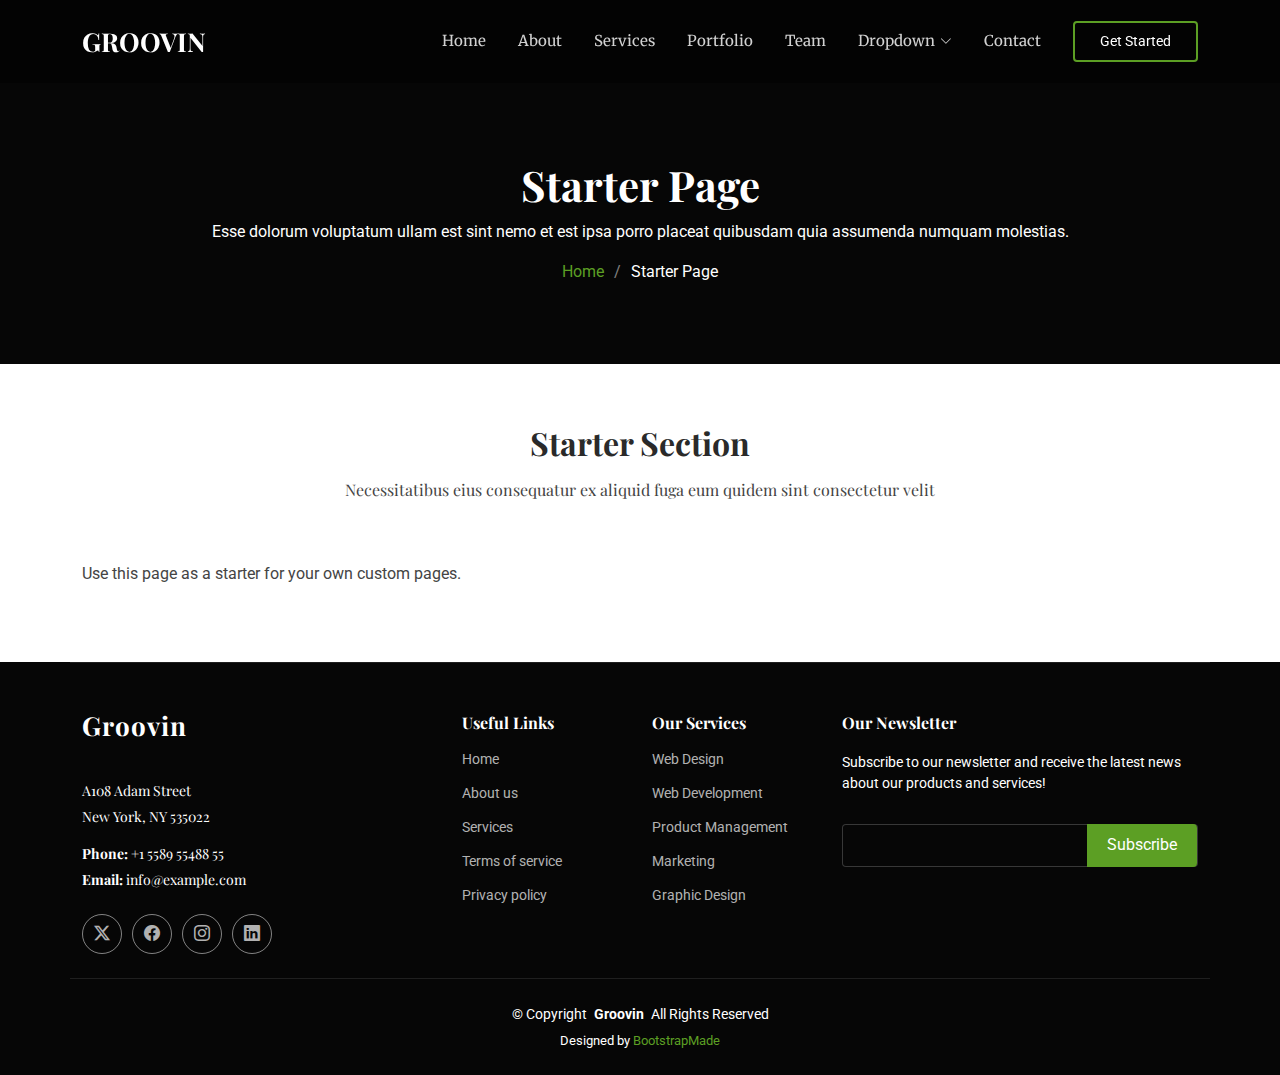
<file: starter-page.html>
<!DOCTYPE html>
<html lang="en">

<head>
  <meta charset="utf-8">
  <meta content="width=device-width, initial-scale=1.0" name="viewport">
  <title>Starter Page - Groovin Bootstrap Template</title>
  <meta name="description" content="">
  <meta name="keywords" content="">

  <!-- Favicons -->
  <link href="assets/img/favicon.png" rel="icon">
  <link href="assets/img/apple-touch-icon.png" rel="apple-touch-icon">

  <!-- Fonts -->
  <link href="https://fonts.googleapis.com" rel="preconnect">
  <link href="https://fonts.gstatic.com" rel="preconnect" crossorigin>
  <link href="https://fonts.googleapis.com/css2?family=Roboto:ital,wght@0,100;0,300;0,400;0,500;0,700;0,900;1,100;1,300;1,400;1,500;1,700;1,900&family=Merriweather:ital,wght@0,300;0,400;0,700;0,900;1,300;1,400;1,700;1,900&family=Playfair+Display:ital,wght@0,400;0,500;0,600;0,700;0,800;0,900;1,400;1,500;1,600;1,700;1,800;1,900&display=swap" rel="stylesheet">

  <!-- Vendor CSS Files -->
  <link href="assets/vendor/bootstrap/css/bootstrap.min.css" rel="stylesheet">
  <link href="assets/vendor/bootstrap-icons/bootstrap-icons.css" rel="stylesheet">
  <link href="assets/vendor/aos/aos.css" rel="stylesheet">
  <link href="assets/vendor/glightbox/css/glightbox.min.css" rel="stylesheet">
  <link href="assets/vendor/swiper/swiper-bundle.min.css" rel="stylesheet">

  <!-- Main CSS File -->
  <link href="assets/css/main.css" rel="stylesheet">

  <!-- =======================================================
  * Template Name: Groovin
  * Template URL: https://bootstrapmade.com/groovin-free-bootstrap-theme/
  * Updated: Aug 07 2024 with Bootstrap v5.3.3
  * Author: BootstrapMade.com
  * License: https://bootstrapmade.com/license/
  ======================================================== -->
</head>

<body class="starter-page-page">

  <header id="header" class="header d-flex align-items-center fixed-top">
    <div class="container-fluid container-xl position-relative d-flex align-items-center">

      <a href="index.html" class="logo d-flex align-items-center me-auto">
        <!-- Uncomment the line below if you also wish to use an image logo -->
        <!-- <img src="assets/img/logo.png" alt=""> -->
        <h1 class="sitename">Groovin</h1>
      </a>

      <nav id="navmenu" class="navmenu">
        <ul>
          <li><a href="#hero">Home</a></li>
          <li><a href="#about">About</a></li>
          <li><a href="#services">Services</a></li>
          <li><a href="#portfolio">Portfolio</a></li>
          <li><a href="#team">Team</a></li>
          <li class="dropdown"><a href="#"><span>Dropdown</span> <i class="bi bi-chevron-down toggle-dropdown"></i></a>
            <ul>
              <li><a href="#">Dropdown 1</a></li>
              <li class="dropdown"><a href="#"><span>Deep Dropdown</span> <i class="bi bi-chevron-down toggle-dropdown"></i></a>
                <ul>
                  <li><a href="#">Deep Dropdown 1</a></li>
                  <li><a href="#">Deep Dropdown 2</a></li>
                  <li><a href="#">Deep Dropdown 3</a></li>
                  <li><a href="#">Deep Dropdown 4</a></li>
                  <li><a href="#">Deep Dropdown 5</a></li>
                </ul>
              </li>
              <li><a href="#">Dropdown 2</a></li>
              <li><a href="#">Dropdown 3</a></li>
              <li><a href="#">Dropdown 4</a></li>
            </ul>
          </li>
          <li><a href="#contact">Contact</a></li>
        </ul>
        <i class="mobile-nav-toggle d-xl-none bi bi-list"></i>
      </nav>

      <a class="btn-getstarted" href="index.html#about">Get Started</a>

    </div>
  </header>

  <main class="main">

    <!-- Page Title -->
    <div class="page-title dark-background">
      <div class="container position-relative">
        <h1>Starter Page</h1>
        <p>Esse dolorum voluptatum ullam est sint nemo et est ipsa porro placeat quibusdam quia assumenda numquam molestias.</p>
        <nav class="breadcrumbs">
          <ol>
            <li><a href="index.html">Home</a></li>
            <li class="current">Starter Page</li>
          </ol>
        </nav>
      </div>
    </div><!-- End Page Title -->

    <!-- Starter Section Section -->
    <section id="starter-section" class="starter-section section">

      <!-- Section Title -->
      <div class="container section-title" data-aos="fade-up">
        <h2>Starter Section</h2>
        <p>Necessitatibus eius consequatur ex aliquid fuga eum quidem sint consectetur velit</p>
      </div><!-- End Section Title -->

      <div class="container" data-aos="fade-up">
        <p>Use this page as a starter for your own custom pages.</p>
      </div>

    </section><!-- /Starter Section Section -->

  </main>

  <footer id="footer" class="footer dark-background">

    <div class="container footer-top">
      <div class="row gy-4">
        <div class="col-lg-4 col-md-6 footer-about">
          <a href="index.html" class="logo d-flex align-items-center">
            <span class="sitename">Groovin</span>
          </a>
          <div class="footer-contact pt-3">
            <p>A108 Adam Street</p>
            <p>New York, NY 535022</p>
            <p class="mt-3"><strong>Phone:</strong> <span>+1 5589 55488 55</span></p>
            <p><strong>Email:</strong> <span>info@example.com</span></p>
          </div>
          <div class="social-links d-flex mt-4">
            <a href=""><i class="bi bi-twitter-x"></i></a>
            <a href=""><i class="bi bi-facebook"></i></a>
            <a href=""><i class="bi bi-instagram"></i></a>
            <a href=""><i class="bi bi-linkedin"></i></a>
          </div>
        </div>

        <div class="col-lg-2 col-md-3 footer-links">
          <h4>Useful Links</h4>
          <ul>
            <li><a href="#">Home</a></li>
            <li><a href="#">About us</a></li>
            <li><a href="#">Services</a></li>
            <li><a href="#">Terms of service</a></li>
            <li><a href="#">Privacy policy</a></li>
          </ul>
        </div>

        <div class="col-lg-2 col-md-3 footer-links">
          <h4>Our Services</h4>
          <ul>
            <li><a href="#">Web Design</a></li>
            <li><a href="#">Web Development</a></li>
            <li><a href="#">Product Management</a></li>
            <li><a href="#">Marketing</a></li>
            <li><a href="#">Graphic Design</a></li>
          </ul>
        </div>

        <div class="col-lg-4 col-md-12 footer-newsletter">
          <h4>Our Newsletter</h4>
          <p>Subscribe to our newsletter and receive the latest news about our products and services!</p>
          <form action="forms/newsletter.php" method="post" class="php-email-form">
            <div class="newsletter-form"><input type="email" name="email"><input type="submit" value="Subscribe"></div>
            <div class="loading">Loading</div>
            <div class="error-message"></div>
            <div class="sent-message">Your subscription request has been sent. Thank you!</div>
          </form>
        </div>

      </div>
    </div>

    <div class="container copyright text-center mt-4">
      <p>© <span>Copyright</span> <strong class="px-1 sitename">Groovin</strong> <span>All Rights Reserved</span></p>
      <div class="credits">
        <!-- All the links in the footer should remain intact. -->
        <!-- You can delete the links only if you've purchased the pro version. -->
        <!-- Licensing information: https://bootstrapmade.com/license/ -->
        <!-- Purchase the pro version with working PHP/AJAX contact form: [buy-url] -->
        Designed by <a href="https://bootstrapmade.com/">BootstrapMade</a>
      </div>
    </div>

  </footer>

  <!-- Scroll Top -->
  <a href="#" id="scroll-top" class="scroll-top d-flex align-items-center justify-content-center"><i class="bi bi-arrow-up-short"></i></a>

  <!-- Preloader -->
  <div id="preloader"></div>

  <!-- Vendor JS Files -->
  <script src="assets/vendor/bootstrap/js/bootstrap.bundle.min.js"></script>
  <script src="assets/vendor/php-email-form/validate.js"></script>
  <script src="assets/vendor/aos/aos.js"></script>
  <script src="assets/vendor/purecounter/purecounter_vanilla.js"></script>
  <script src="assets/vendor/glightbox/js/glightbox.min.js"></script>
  <script src="assets/vendor/imagesloaded/imagesloaded.pkgd.min.js"></script>
  <script src="assets/vendor/isotope-layout/isotope.pkgd.min.js"></script>
  <script src="assets/vendor/swiper/swiper-bundle.min.js"></script>

  <!-- Main JS File -->
  <script src="assets/js/main.js"></script>

</body>

</html>
</file>
<file: assets/css/main.css>
/**
* Template Name: Groovin
* Template URL: https://bootstrapmade.com/groovin-free-bootstrap-theme/
* Updated: Aug 07 2024 with Bootstrap v5.3.3
* Author: BootstrapMade.com
* License: https://bootstrapmade.com/license/
*/

/*--------------------------------------------------------------
# Font & Color Variables
# Help: https://bootstrapmade.com/color-system/
--------------------------------------------------------------*/
/* Fonts */
:root {
  --default-font: "Roboto",  system-ui, -apple-system, "Segoe UI", Roboto, "Helvetica Neue", Arial, "Noto Sans", "Liberation Sans", sans-serif, "Apple Color Emoji", "Segoe UI Emoji", "Segoe UI Symbol", "Noto Color Emoji";
  --heading-font: "Playfair Display",  sans-serif;
  --nav-font: "Merriweather",  sans-serif;
}

/* Global Colors - The following color variables are used throughout the website. Updating them here will change the color scheme of the entire website */
:root { 
  --background-color: #ffffff; /* Background color for the entire website, including individual sections */
  --default-color: #444444; /* Default color used for the majority of the text content across the entire website */
  --heading-color: #2a2a2a; /* Color for headings, subheadings and title throughout the website */
  --accent-color: #5c9f24; /* Accent color that represents your brand on the website. It's used for buttons, links, and other elements that need to stand out */
  --surface-color: #ffffff; /* The surface color is used as a background of boxed elements within sections, such as cards, icon boxes, or other elements that require a visual separation from the global background. */
  --contrast-color: #ffffff; /* Contrast color for text, ensuring readability against backgrounds of accent, heading, or default colors. */
}

/* Nav Menu Colors - The following color variables are used specifically for the navigation menu. They are separate from the global colors to allow for more customization options */
:root {
  --nav-color: #d1d1d1;  /* The default color of the main navmenu links */
  --nav-hover-color: #ffffff; /* Applied to main navmenu links when they are hovered over or active */
  --nav-mobile-background-color: #ffffff; /* Used as the background color for mobile navigation menu */
  --nav-dropdown-background-color: #ffffff; /* Used as the background color for dropdown items that appear when hovering over primary navigation items */
  --nav-dropdown-color: #444444; /* Used for navigation links of the dropdown items in the navigation menu. */
  --nav-dropdown-hover-color: #5c9f24; /* Similar to --nav-hover-color, this color is applied to dropdown navigation links when they are hovered over. */
}

/* Color Presets - These classes override global colors when applied to any section or element, providing reuse of the sam color scheme. */

.light-background {
  --background-color: #f9f9f9;
  --surface-color: #ffffff;
}

.dark-background {
  --background-color: #060606;
  --default-color: #ffffff;
  --heading-color: #ffffff;
  --surface-color: #252525;
  --contrast-color: #ffffff;
}

/* Smooth scroll */
:root {
  scroll-behavior: smooth;
}

/*--------------------------------------------------------------
# General Styling & Shared Classes
--------------------------------------------------------------*/
body {
  color: var(--default-color);
  background-color: var(--background-color);
  font-family: var(--default-font);
}

a {
  color: var(--accent-color);
  text-decoration: none;
  transition: 0.3s;
}

a:hover {
  color: color-mix(in srgb, var(--accent-color), transparent 25%);
  text-decoration: none;
}

h1,
h2,
h3,
h4,
h5,
h6 {
  color: var(--heading-color);
  font-family: var(--heading-font);
}

/* PHP Email Form Messages
------------------------------*/
.php-email-form .error-message {
  display: none;
  background: #df1529;
  color: #ffffff;
  text-align: left;
  padding: 15px;
  margin-bottom: 24px;
  font-weight: 600;
}

.php-email-form .sent-message {
  display: none;
  color: #ffffff;
  background: #059652;
  text-align: center;
  padding: 15px;
  margin-bottom: 24px;
  font-weight: 600;
}

.php-email-form .loading {
  display: none;
  background: var(--surface-color);
  text-align: center;
  padding: 15px;
  margin-bottom: 24px;
}

.php-email-form .loading:before {
  content: "";
  display: inline-block;
  border-radius: 50%;
  width: 24px;
  height: 24px;
  margin: 0 10px -6px 0;
  border: 3px solid var(--accent-color);
  border-top-color: var(--surface-color);
  animation: php-email-form-loading 1s linear infinite;
}

@keyframes php-email-form-loading {
  0% {
    transform: rotate(0deg);
  }

  100% {
    transform: rotate(360deg);
  }
}

/*--------------------------------------------------------------
# Global Header
--------------------------------------------------------------*/
.header {
  --background-color: rgba(0, 0, 0, 0.5);
  --default-color: #ffffff;
  --heading-color: #ffffff;
  color: var(--default-color);
  background-color: var(--background-color);
  padding: 15px 0;
  transition: all 0.5s;
  z-index: 997;
}

.header .logo {
  line-height: 1;
}

.header .logo img {
  max-height: 36px;
  margin-right: 8px;
}

.header .logo h1 {
  font-size: 26px;
  margin: 0;
  font-weight: 700;
  color: var(--heading-color);
  text-transform: uppercase;
}

.header .btn-getstarted,
.header .btn-getstarted:focus {
  color: var(--contrast-color);
  font-size: 14px;
  padding: 8px 25px;
  margin: 0 0 0 30px;
  border-radius: 4px;
  transition: 0.3s;
  border: 2px solid var(--accent-color);
}

.header .btn-getstarted:hover,
.header .btn-getstarted:focus:hover {
  color: var(--contrast-color);
  background: color-mix(in srgb, var(--accent-color), transparent 15%);
}

@media (max-width: 1200px) {
  .header .logo {
    order: 1;
  }

  .header .btn-getstarted {
    order: 2;
    margin: 0 15px 0 0;
    padding: 6px 15px;
  }

  .header .navmenu {
    order: 3;
  }
}

.scrolled .header {
  box-shadow: 0px 0 18px rgba(0, 0, 0, 0.1);
}

/* Global Header on Scroll
------------------------------*/
.scrolled .header {
  --background-color: #000000;
}

/*--------------------------------------------------------------
# Navigation Menu
--------------------------------------------------------------*/
/* Desktop Navigation */
@media (min-width: 1200px) {
  .navmenu {
    padding: 0;
  }

  .navmenu ul {
    margin: 0;
    padding: 0;
    display: flex;
    list-style: none;
    align-items: center;
  }

  .navmenu li {
    position: relative;
  }

  .navmenu>ul>li {
    white-space: nowrap;
    padding: 15px 14px;
  }

  .navmenu>ul>li:last-child {
    padding-right: 0;
  }

  .navmenu a,
  .navmenu a:focus {
    color: var(--nav-color);
    font-size: 15px;
    padding: 0 2px;
    font-family: var(--nav-font);
    font-weight: 400;
    display: flex;
    align-items: center;
    justify-content: space-between;
    white-space: nowrap;
    transition: 0.3s;
    position: relative;
  }

  .navmenu a i,
  .navmenu a:focus i {
    font-size: 12px;
    line-height: 0;
    margin-left: 5px;
    transition: 0.3s;
  }

  .navmenu>ul>li>a:before {
    content: "";
    position: absolute;
    height: 2px;
    bottom: -6px;
    left: 0;
    background-color: var(--accent-color);
    visibility: hidden;
    width: 0px;
    transition: all 0.3s ease-in-out 0s;
  }

  .navmenu a:hover:before,
  .navmenu li:hover>a:before,
  .navmenu .active:before {
    visibility: visible;
    width: 100%;
  }

  .navmenu li:hover>a,
  .navmenu .active,
  .navmenu .active:focus {
    color: var(--nav-hover-color);
  }

  .navmenu .dropdown ul {
    margin: 0;
    padding: 10px 0;
    background: var(--nav-dropdown-background-color);
    display: block;
    position: absolute;
    visibility: hidden;
    left: 14px;
    top: 130%;
    opacity: 0;
    transition: 0.3s;
    border-radius: 4px;
    z-index: 99;
    box-shadow: 0px 0px 30px rgba(0, 0, 0, 0.1);
  }

  .navmenu .dropdown ul li {
    min-width: 200px;
  }

  .navmenu .dropdown ul a {
    padding: 10px 20px;
    font-size: 15px;
    text-transform: none;
    color: var(--nav-dropdown-color);
  }

  .navmenu .dropdown ul a i {
    font-size: 12px;
  }

  .navmenu .dropdown ul a:hover,
  .navmenu .dropdown ul .active:hover,
  .navmenu .dropdown ul li:hover>a {
    color: var(--nav-dropdown-hover-color);
  }

  .navmenu .dropdown:hover>ul {
    opacity: 1;
    top: 100%;
    visibility: visible;
  }

  .navmenu .dropdown .dropdown ul {
    top: 0;
    left: -90%;
    visibility: hidden;
  }

  .navmenu .dropdown .dropdown:hover>ul {
    opacity: 1;
    top: 0;
    left: -100%;
    visibility: visible;
  }
}

/* Mobile Navigation */
@media (max-width: 1199px) {
  .mobile-nav-toggle {
    color: var(--nav-color);
    font-size: 28px;
    line-height: 0;
    margin-right: 10px;
    cursor: pointer;
    transition: color 0.3s;
  }

  .navmenu {
    padding: 0;
    z-index: 9997;
  }

  .navmenu ul {
    display: none;
    list-style: none;
    position: absolute;
    inset: 60px 20px 20px 20px;
    padding: 10px 0;
    margin: 0;
    border-radius: 6px;
    background-color: var(--nav-mobile-background-color);
    border: 1px solid color-mix(in srgb, var(--default-color), transparent 90%);
    box-shadow: none;
    overflow-y: auto;
    transition: 0.3s;
    z-index: 9998;
  }

  .navmenu a,
  .navmenu a:focus {
    color: var(--nav-dropdown-color);
    padding: 10px 20px;
    font-family: var(--nav-font);
    font-size: 17px;
    font-weight: 500;
    display: flex;
    align-items: center;
    justify-content: space-between;
    white-space: nowrap;
    transition: 0.3s;
  }

  .navmenu a i,
  .navmenu a:focus i {
    font-size: 12px;
    line-height: 0;
    margin-left: 5px;
    width: 30px;
    height: 30px;
    display: flex;
    align-items: center;
    justify-content: center;
    border-radius: 50%;
    transition: 0.3s;
    background-color: color-mix(in srgb, var(--accent-color), transparent 90%);
  }

  .navmenu a i:hover,
  .navmenu a:focus i:hover {
    background-color: var(--accent-color);
    color: var(--contrast-color);
  }

  .navmenu a:hover,
  .navmenu .active,
  .navmenu .active:focus {
    color: var(--nav-dropdown-hover-color);
  }

  .navmenu .active i,
  .navmenu .active:focus i {
    background-color: var(--accent-color);
    color: var(--contrast-color);
    transform: rotate(180deg);
  }

  .navmenu .dropdown ul {
    position: static;
    display: none;
    z-index: 99;
    padding: 10px 0;
    margin: 10px 20px;
    background-color: var(--nav-dropdown-background-color);
    transition: all 0.5s ease-in-out;
  }

  .navmenu .dropdown ul ul {
    background-color: rgba(33, 37, 41, 0.1);
  }

  .navmenu .dropdown>.dropdown-active {
    display: block;
    background-color: rgba(33, 37, 41, 0.03);
  }

  .mobile-nav-active {
    overflow: hidden;
  }

  .mobile-nav-active .mobile-nav-toggle {
    color: #fff;
    position: absolute;
    font-size: 32px;
    top: 15px;
    right: 15px;
    margin-right: 0;
    z-index: 9999;
  }

  .mobile-nav-active .navmenu {
    position: fixed;
    overflow: hidden;
    inset: 0;
    background: rgba(33, 37, 41, 0.8);
    transition: 0.3s;
  }

  .mobile-nav-active .navmenu>ul {
    display: block;
  }
}

/*--------------------------------------------------------------
# Global Footer
--------------------------------------------------------------*/
.footer {
  color: var(--default-color);
  background-color: var(--background-color);
  font-size: 14px;
  position: relative;
}

.footer .footer-top {
  padding-top: 50px;
  border-top: 1px solid color-mix(in srgb, var(--default-color), transparent 90%);
}

.footer .footer-about .logo {
  line-height: 1;
  margin-bottom: 25px;
}

.footer .footer-about .logo img {
  max-height: 40px;
  margin-right: 6px;
}

.footer .footer-about .logo span {
  font-size: 26px;
  font-weight: 700;
  letter-spacing: 1px;
  font-family: var(--heading-font);
  color: var(--heading-color);
}

.footer .footer-about p {
  font-size: 14px;
  font-family: var(--heading-font);
}

.footer .social-links a {
  display: flex;
  align-items: center;
  justify-content: center;
  width: 40px;
  height: 40px;
  border-radius: 50%;
  border: 1px solid color-mix(in srgb, var(--default-color), transparent 50%);
  font-size: 16px;
  color: color-mix(in srgb, var(--default-color), transparent 30%);
  margin-right: 10px;
  transition: 0.3s;
}

.footer .social-links a:hover {
  color: var(--accent-color);
  border-color: var(--accent-color);
}

.footer h4 {
  font-size: 16px;
  font-weight: bold;
  position: relative;
  padding-bottom: 12px;
}

.footer .footer-links {
  margin-bottom: 30px;
}

.footer .footer-links ul {
  list-style: none;
  padding: 0;
  margin: 0;
}

.footer .footer-links ul i {
  padding-right: 2px;
  font-size: 12px;
  line-height: 0;
}

.footer .footer-links ul li {
  padding: 10px 0;
  display: flex;
  align-items: center;
}

.footer .footer-links ul li:first-child {
  padding-top: 0;
}

.footer .footer-links ul a {
  color: color-mix(in srgb, var(--default-color), transparent 30%);
  display: inline-block;
  line-height: 1;
}

.footer .footer-links ul a:hover {
  color: var(--accent-color);
}

.footer .footer-contact p {
  margin-bottom: 5px;
}

.footer .footer-newsletter .newsletter-form {
  margin-top: 30px;
  margin-bottom: 15px;
  padding: 6px 8px;
  position: relative;
  border-radius: 4px;
  border: 1px solid color-mix(in srgb, var(--default-color), transparent 80%);
  display: flex;
  background-color: var(--background-color);
  transition: 0.3s;
}

.footer .footer-newsletter .newsletter-form:focus-within {
  border-color: var(--accent-color);
}

.footer .footer-newsletter .newsletter-form input[type=email] {
  border: 0;
  padding: 4px;
  width: 100%;
  background-color: var(--background-color);
  color: var(--default-color);
}

.footer .footer-newsletter .newsletter-form input[type=email]:focus-visible {
  outline: none;
}

.footer .footer-newsletter .newsletter-form input[type=submit] {
  border: 0;
  font-size: 16px;
  padding: 0 20px;
  margin: -7px -8px -7px 0;
  background: var(--accent-color);
  color: var(--contrast-color);
  transition: 0.3s;
  border-radius: 0 4px 4px 0;
}

.footer .footer-newsletter .newsletter-form input[type=submit]:hover {
  background: color-mix(in srgb, var(--accent-color), transparent 20%);
}

.footer .copyright {
  padding: 25px 0;
  border-top: 1px solid color-mix(in srgb, var(--default-color), transparent 90%);
}

.footer .copyright p {
  margin-bottom: 0;
}

.footer .credits {
  margin-top: 6px;
  font-size: 13px;
}

/*--------------------------------------------------------------
# Preloader
--------------------------------------------------------------*/
#preloader {
  position: fixed;
  inset: 0;
  z-index: 999999;
  overflow: hidden;
  background: var(--background-color);
  transition: all 0.6s ease-out;
}

#preloader:before {
  content: "";
  position: fixed;
  top: calc(50% - 30px);
  left: calc(50% - 30px);
  border: 6px solid #ffffff;
  border-color: var(--accent-color) transparent var(--accent-color) transparent;
  border-radius: 50%;
  width: 60px;
  height: 60px;
  animation: animate-preloader 1.5s linear infinite;
}

@keyframes animate-preloader {
  0% {
    transform: rotate(0deg);
  }

  100% {
    transform: rotate(360deg);
  }
}

/*--------------------------------------------------------------
# Scroll Top Button
--------------------------------------------------------------*/
.scroll-top {
  position: fixed;
  visibility: hidden;
  opacity: 0;
  right: 15px;
  bottom: 15px;
  z-index: 99999;
  background-color: var(--accent-color);
  width: 40px;
  height: 40px;
  border-radius: 4px;
  transition: all 0.4s;
}

.scroll-top i {
  font-size: 24px;
  color: var(--contrast-color);
  line-height: 0;
}

.scroll-top:hover {
  background-color: color-mix(in srgb, var(--accent-color), transparent 20%);
  color: var(--contrast-color);
}

.scroll-top.active {
  visibility: visible;
  opacity: 1;
}

/*--------------------------------------------------------------
# Disable aos animation delay on mobile devices
--------------------------------------------------------------*/
@media screen and (max-width: 768px) {
  [data-aos-delay] {
    transition-delay: 0 !important;
  }
}

/*--------------------------------------------------------------
# Global Page Titles & Breadcrumbs
--------------------------------------------------------------*/
.page-title {
  color: var(--default-color);
  background-color: var(--background-color);
  padding: 160px 0 80px 0;
  text-align: center;
  position: relative;
}

.page-title:before {
  content: "";
  background-color: color-mix(in srgb, var(--background-color), transparent 50%);
  position: absolute;
  inset: 0;
}

.page-title h1 {
  font-size: 42px;
  font-weight: 700;
  margin-bottom: 10px;
}

.page-title .breadcrumbs ol {
  display: flex;
  flex-wrap: wrap;
  list-style: none;
  justify-content: center;
  padding: 0;
  margin: 0;
  font-size: 16px;
  font-weight: 400;
}

.page-title .breadcrumbs ol li+li {
  padding-left: 10px;
}

.page-title .breadcrumbs ol li+li::before {
  content: "/";
  display: inline-block;
  padding-right: 10px;
  color: color-mix(in srgb, var(--default-color), transparent 50%);
}

/*--------------------------------------------------------------
# Global Sections
--------------------------------------------------------------*/
section,
.section {
  color: var(--default-color);
  background-color: var(--background-color);
  padding: 60px 0;
  scroll-margin-top: 82px;
  overflow: clip;
}

@media (max-width: 1199px) {

  section,
  .section {
    scroll-margin-top: 67px;
  }
}

/*--------------------------------------------------------------
# Global Section Titles
--------------------------------------------------------------*/
.section-title {
  text-align: center;
  padding-bottom: 60px;
  position: relative;
}

.section-title h2 {
  font-size: 32px;
  font-weight: 700;
  margin-bottom: 15px;
}

.section-title p {
  margin-bottom: 0;
  font-family: var(--heading-font);
}

/*--------------------------------------------------------------
# Hero Section
--------------------------------------------------------------*/
.hero {
  padding: 0;
}

.hero .carousel {
  width: 100%;
  min-height: 100vh;
  padding: 0;
  margin: 0;
  background-color: var(--background-color);
  position: relative;
}

.hero img {
  position: absolute;
  inset: 0;
  display: block;
  width: 100%;
  height: 100%;
  object-fit: cover;
  z-index: 1;
}

.hero .carousel-item {
  position: absolute;
  inset: 0;
  background-size: cover;
  background-position: center;
  background-repeat: no-repeat;
  overflow: hidden;
}

.hero .carousel-item:before {
  content: "";
  background: color-mix(in srgb, var(--background-color), transparent 30%);
  position: absolute;
  inset: 0;
  z-index: 2;
}

.hero .carousel-item::before {
  content: "";
  background-color: color-mix(in srgb, var(--background-color), transparent 30%);
  position: absolute;
  inset: 0;
}

.hero .carousel-container {
  position: absolute;
  inset: 90px 64px 64px 64px;
  display: flex;
  justify-content: center;
  align-items: center;
  flex-direction: column;
  z-index: 3;
}

.hero h2 {
  margin-bottom: 30px;
  font-size: 48px;
  font-weight: 700;
  animation: fadeInDown 1s both;
}

@media (max-width: 768px) {
  .hero h2 {
    font-size: 30px;
  }
}

.hero p {
  animation: fadeInDown 1s both 0.2s;
}

@media (min-width: 1024px) {

  .hero h2,
  .hero p {
    max-width: 60%;
  }
}

.hero .btn-get-started {
  color: var(--contrast-color);
  background: var(--accent-color);
  font-weight: 400;
  font-size: 15px;
  letter-spacing: 1px;
  display: inline-block;
  padding: 8px 32px;
  border-radius: 4px;
  transition: 0.5s;
  margin: 10px;
  animation: fadeInUp 1s both 0.4s;
}

.hero .btn-get-started:hover {
  background: color-mix(in srgb, var(--accent-color), transparent 20%);
}

.hero .carousel-control-prev,
.hero .carousel-control-next {
  width: 10%;
  transition: 0.3s;
  opacity: 0.5;
}

.hero .carousel-control-prev:focus,
.hero .carousel-control-next:focus {
  opacity: 0.5;
}

.hero .carousel-control-prev:hover,
.hero .carousel-control-next:hover {
  opacity: 0.9;
}

@media (min-width: 1024px) {

  .hero .carousel-control-prev,
  .hero .carousel-control-next {
    width: 5%;
  }
}

.hero .carousel-control-next-icon,
.hero .carousel-control-prev-icon {
  background: none;
  font-size: 32px;
  line-height: 1;
}

.hero .carousel-indicators {
  list-style: none;
}

.hero .carousel-indicators li {
  cursor: pointer;
}

@keyframes fadeInUp {
  from {
    opacity: 0;
    transform: translate3d(0, 100%, 0);
  }

  to {
    opacity: 1;
    transform: translate3d(0, 0, 0);
  }
}

@keyframes fadeInDown {
  from {
    opacity: 0;
    transform: translate3d(0, -100%, 0);
  }

  to {
    opacity: 1;
    transform: translate3d(0, 0, 0);
  }
}

/*--------------------------------------------------------------
# About Section
--------------------------------------------------------------*/
.about .about-img {
  position: relative;
  margin: 60px 0 0 60px;
}

.about .about-img:before {
  position: absolute;
  inset: -60px 0 0 -60px;
  content: "";
  background: url("../img/about-bg.png") top left;
  background-repeat: no-repeat;
  z-index: 1;
}

.about .about-img img {
  position: relative;
  z-index: 2;
}

@media (max-width: 575px) {
  .about .about-img {
    margin: 30px 0 0 30px;
  }

  .about .about-img:before {
    inset: -30px 0 0 -30px;
  }
}

.about h3 {
  font-weight: 300;
  font-size: 32px;
  margin-bottom: 20px;
}

@media (max-width: 768px) {
  .about h3 {
    font-size: 28px;
  }
}

.about .nav-pills {
  border-bottom: 1px solid color-mix(in srgb, var(--default-color), transparent 85%);
}

.about .nav-pills li+li {
  margin-left: 40px;
}

.about .nav-link {
  background: none;
  font-size: 18px;
  font-weight: 400;
  color: var(--default-color);
  padding: 12px 0;
  margin-bottom: -2px;
  border-radius: 0;
}

.about .nav-link.active {
  color: var(--accent-color);
  background: none;
  border-bottom: 3px solid var(--accent-color);
}

@media (max-width: 575px) {
  .about .nav-link {
    font-size: 16px;
  }
}

.about .tab-content h4 {
  font-size: 18px;
  margin: 0;
  font-weight: 700;
  color: var(--default-color);
}

.about .tab-content i {
  font-size: 22px;
  line-height: 0;
  margin-right: 8px;
  color: var(--accent-color);
}

/*--------------------------------------------------------------
# Stats Section
--------------------------------------------------------------*/
.stats .stats-item {
  padding: 30px;
  width: 100%;
}

.stats .stats-item i {
  color: var(--accent-color);
  display: block;
  font-size: 44px;
  float: left;
  line-height: 0;
}

.stats .stats-item .purecounter {
  color: var(--heading-color);
  font-size: 48px;
  line-height: 40px;
  display: block;
  font-weight: 700;
  margin-left: 60px;
}

.stats .stats-item p {
  color: color-mix(in srgb, var(--default-color), transparent 40%);
  padding: 15px 0 0 0;
  margin: 0 0 0 60px;
  font-family: var(--heading-font);
  font-size: 14px;
}

/*--------------------------------------------------------------
# Clients Section
--------------------------------------------------------------*/
.clients {
  padding: 20px 0;
}

.clients .client-logo {
  display: flex;
  justify-content: center;
  align-items: center;
  overflow: hidden;
}

.clients .client-logo img {
  padding: 20px 40px;
  max-width: 90%;
  transition: 0.3s;
  opacity: 0.5;
  filter: grayscale(100);
}

.clients .client-logo img:hover {
  filter: none;
  opacity: 1;
}

@media (max-width: 640px) {
  .clients .client-logo img {
    padding: 20px;
  }
}

/*--------------------------------------------------------------
# Services Section
--------------------------------------------------------------*/
.services .service-item {
  text-align: center;
  padding: 20px;
  transition: all ease-in-out 0.3s;
  height: 100%;
}

.services .service-item .icon {
  background-color: var(--surface-color);
  color: var(--accent-color);
  margin: 0 auto;
  width: 80px;
  height: 80px;
  border-radius: 50px;
  display: flex;
  align-items: center;
  justify-content: center;
  margin-bottom: 20px;
  transition: 0.3s;
  font-size: 32px;
  transition: ease-in-out 0.3s;
  box-shadow: 0px 0 25px rgba(0, 0, 0, 0.1);
}

.services .service-item h3 {
  font-weight: 700;
  margin-bottom: 15px;
  padding-bottom: 15px;
  font-size: 22px;
  transition: 0.3s;
  position: relative;
}

.services .service-item h3:after {
  content: "";
  position: absolute;
  display: block;
  width: 50px;
  height: 2px;
  background: var(--accent-color);
  bottom: 0;
  left: calc(50% - 25px);
}

.services .service-item p {
  line-height: 24px;
  font-size: 14px;
  margin-bottom: 0;
}

.services .service-item:hover .icon {
  box-shadow: 0px 0 40px rgba(0, 0, 0, 0.1);
}

.services .service-item:hover h3 {
  color: var(--accent-color);
}

/*--------------------------------------------------------------
# Why Us Section
--------------------------------------------------------------*/
.why-us .card-item {
  background: color-mix(in srgb, var(--default-color), transparent 97%);
  padding: 50px 30px;
  transition: all ease-in-out 0.3s;
  height: 100%;
  position: relative;
}

.why-us .card-item span {
  color: var(--accent-color);
  display: block;
  font-size: 28px;
  font-weight: 700;
}

.why-us .card-item h4 {
  font-size: 24px;
  font-weight: 600;
  padding: 0;
  margin: 20px 0;
}

.why-us .card-item h4 a {
  color: var(--heading-color);
}

.why-us .card-item p {
  font-size: 15px;
  color: color-mix(in srgb, var(--default-color), transparent 40%);
  margin: 0;
  padding: 0;
}

.why-us .card-item:hover {
  background: var(--accent-color);
  padding: 30px 30px 70px 30px;
}

.why-us .card-item:hover span,
.why-us .card-item:hover h4 a,
.why-us .card-item:hover p {
  color: var(--contrast-color);
}

/*--------------------------------------------------------------
# Portfolio Section
--------------------------------------------------------------*/
.portfolio .portfolio-filters {
  padding: 0;
  margin: 0 auto 20px auto;
  list-style: none;
  text-align: center;
}

.portfolio .portfolio-filters li {
  cursor: pointer;
  display: inline-block;
  padding: 0;
  font-size: 16px;
  font-weight: 600;
  margin: 0 10px;
  line-height: 1;
  text-transform: uppercase;
  margin-bottom: 5px;
  transition: all 0.3s ease-in-out;
}

.portfolio .portfolio-filters li:hover,
.portfolio .portfolio-filters li.filter-active {
  color: var(--accent-color);
}

.portfolio .portfolio-filters li:first-child {
  margin-left: 0;
}

.portfolio .portfolio-filters li:last-child {
  margin-right: 0;
}

@media (max-width: 575px) {
  .portfolio .portfolio-filters li {
    font-size: 14px;
    margin: 0 5px;
  }
}

.portfolio .portfolio-item {
  position: relative;
}

.portfolio .portfolio-item .portfolio-info {
  background-color: color-mix(in srgb, var(--surface-color), transparent 10%);
  opacity: 0;
  position: absolute;
  left: 30px;
  right: 30px;
  bottom: 0;
  z-index: 3;
  transition: all ease-in-out 0.3s;
  padding: 15px;
}

.portfolio .portfolio-item .portfolio-info h4 {
  font-size: 18px;
  font-weight: 600;
  padding-right: 50px;
}

.portfolio .portfolio-item .portfolio-info p {
  color: color-mix(in srgb, var(--default-color), transparent 30%);
  font-size: 14px;
  margin-bottom: 0;
  padding-right: 50px;
}

.portfolio .portfolio-item .portfolio-info .preview-link,
.portfolio .portfolio-item .portfolio-info .details-link {
  position: absolute;
  right: 50px;
  font-size: 24px;
  top: calc(50% - 14px);
  color: color-mix(in srgb, var(--default-color), transparent 30%);
  transition: 0.3s;
  line-height: 0;
}

.portfolio .portfolio-item .portfolio-info .preview-link:hover,
.portfolio .portfolio-item .portfolio-info .details-link:hover {
  color: var(--accent-color);
}

.portfolio .portfolio-item .portfolio-info .details-link {
  right: 14px;
  font-size: 28px;
}

.portfolio .portfolio-item:hover .portfolio-info {
  opacity: 1;
  bottom: 20px;
}

/*--------------------------------------------------------------
# Team Section
--------------------------------------------------------------*/
.team {
  --default-color: black;
}

.team .member {
  text-align: center;
  position: relative;
  height: 100%;
}

.team .member .member-info {
  opacity: 0;
  display: flex;
  justify-content: center;
  align-items: center;
  position: absolute;
  inset: 0;
  transition: 0.2s;
  color:white;
}

.team .member .member-info-content {
  margin-top: -50px;
  transition: margin 0.2s;
}

.team .member:hover .member-info {
  background: rgba(0, 0, 0, 0.6);
  opacity: 1;
  transition: 0.4s;
}

.team .member:hover .member-info-content {
  margin-top: 0;
  transition: margin 0.4s;
}

.team .member h4 {
  color: var(--contrast-color);
  font-weight: 700;
  margin-bottom: 2px;
  font-size: 18px;
}

.team .member span {
  font-style: italic;
  display: block;
  font-size: 13px;
}

.team .member .social {
  margin-top: 15px;
}

.team .member .social a {
  transition: 0.3s;
  color: white;
}

.team .member .social a:hover {
  color: white;
}

.team .member .social i {
  font-size: 18px;
  margin: 0 2px;
}

/*--------------------------------------------------------------
# Pricing Section
--------------------------------------------------------------*/
.pricing .pricing-item {
  background-color: var(--surface-color);
  padding: 60px 40px;
  box-shadow: 0 3px 20px -2px rgba(0, 0, 0, 0.1);
  height: 100%;
  position: relative;
}

.pricing h3 {
  font-weight: 600;
  margin-bottom: 15px;
  font-size: 20px;
}

.pricing h4 {
  font-size: 48px;
  color: var(--accent-color);
  font-family: var(--heading-font);
  font-weight: 400;
}

.pricing h4 sup {
  font-size: 28px;
}

.pricing h4 span {
  color: color-mix(in srgb, var(--default-color), transparent 60%);
  font-size: 18px;
}

.pricing ul {
  padding: 20px 0;
  list-style: none;
  color: color-mix(in srgb, var(--default-color), transparent 30%);
  text-align: left;
  line-height: 20px;
}

.pricing ul li {
  padding: 10px 0;
  display: flex;
  align-items: center;
}

.pricing ul i {
  color: #059652;
  font-size: 24px;
  padding-right: 3px;
}

.pricing ul .na {
  color: color-mix(in srgb, var(--default-color), transparent 60%);
}

.pricing ul .na i {
  color: color-mix(in srgb, var(--default-color), transparent 60%);
}

.pricing ul .na span {
  text-decoration: line-through;
}

.pricing .buy-btn {
  color: color-mix(in srgb, var(--default-color), transparent 40%);
  background-color: var(--background-color);
  display: inline-block;
  padding: 8px 35px 10px 35px;
  border-radius: 4px;
  border: 1px solid color-mix(in srgb, var(--default-color), transparent 60%);
  transition: none;
  font-size: 16px;
  font-weight: 500;
  font-family: var(--heading-font);
  transition: 0.3s;
}

.pricing .buy-btn:hover {
  background: var(--accent-color);
  border-color: var(--accent-color);
  color: var(--contrast-color);
}

.pricing .featured {
  z-index: 10;
}

.pricing .featured .pricing-item {
  background: var(--accent-color);
}

@media (min-width: 992px) {
  .pricing .featured .pricing-item {
    transform: scale(1.02, 1.1);
  }
}

.pricing .featured h3,
.pricing .featured h4,
.pricing .featured h4 span,
.pricing .featured ul,
.pricing .featured ul .na,
.pricing .featured ul i,
.pricing .featured ul .na i {
  color: var(--contrast-color);
}

.pricing .featured .buy-btn {
  background: var(--accent-color);
  color: var(--contrast-color);
  border-color: var(--contrast-color);
}

.pricing .featured .buy-btn:hover {
  background: color-mix(in srgb, var(--background-color), transparent 92%);
}

/*--------------------------------------------------------------
# Faq Section
--------------------------------------------------------------*/
.faq .faq-container {
  margin-top: 15px;
}

.faq .faq-container .faq-item {
  background-color: color-mix(in srgb, var(--default-color), transparent 96%);
  position: relative;
  padding: 20px;
  margin-bottom: 20px;
  overflow: hidden;
  transition: 0.3s;
}

.faq .faq-container .faq-item:last-child {
  margin-bottom: 0;
}

.faq .faq-container .faq-item h3 {
  font-weight: 600;
  font-size: 18px;
  line-height: 24px;
  margin: 0 30px 0 32px;
  transition: 0.3s;
  cursor: pointer;
}

.faq .faq-container .faq-item h3 span {
  color: var(--accent-color);
  padding-right: 5px;
}

.faq .faq-container .faq-item h3:hover {
  color: var(--accent-color);
}

.faq .faq-container .faq-item .faq-content {
  display: grid;
  grid-template-rows: 0fr;
  transition: 0.3s ease-in-out;
  visibility: hidden;
  opacity: 0;
}

.faq .faq-container .faq-item .faq-content p {
  margin-bottom: 0;
  overflow: hidden;
}

.faq .faq-container .faq-item .faq-icon {
  position: absolute;
  top: 22px;
  left: 20px;
  font-size: 20px;
  line-height: 0;
  transition: 0.3s;
  color: var(--accent-color);
}

.faq .faq-container .faq-item .faq-toggle {
  position: absolute;
  top: 20px;
  right: 20px;
  font-size: 16px;
  line-height: 0;
  transition: 0.3s;
  cursor: pointer;
}

.faq .faq-container .faq-item .faq-toggle:hover {
  color: var(--accent-color);
}

.faq .faq-container .faq-active {
  background-color: var(--accent-color);
  transition: 0.3s;
}

.faq .faq-container .faq-active h3,
.faq .faq-container .faq-active h3:hover,
.faq .faq-container .faq-active .faq-toggle,
.faq .faq-container .faq-active .faq-icon,
.faq .faq-container .faq-active .faq-content {
  color: var(--contrast-color);
}

.faq .faq-container .faq-active .faq-content {
  grid-template-rows: 1fr;
  visibility: visible;
  opacity: 1;
  padding-top: 10px;
}

.faq .faq-container .faq-active .faq-toggle {
  transform: rotate(90deg);
}

/*--------------------------------------------------------------
# Contact Section
--------------------------------------------------------------*/
.contact .info-item i {
  font-size: 20px;
  color: var(--accent-color);
  font-size: 36px;
  display: flex;
  justify-content: center;
  align-items: center;
  border-radius: 4px;
  transition: all 0.3s ease-in-out;
}

.contact .info-item h3 {
  font-size: 24px;
  font-weight: 700;
  margin: 20px 0;
}

.contact .info-item p {
  padding: 0;
  margin-bottom: 0;
  font-size: 14px;
}

@media (min-width: 992px) {
  .contact .info-item.info-item-borders {
    border-left: 1px solid color-mix(in srgb, var(--default-color), transparent 85%);
    border-right: 1px solid color-mix(in srgb, var(--default-color), transparent 85%);
  }
}

.contact .php-email-form {
  box-shadow: 0px 0px 20px rgba(0, 0, 0, 0.1);
  padding: 30px;
  margin-top: 30px;
}

@media (max-width: 575px) {
  .contact .php-email-form {
    padding: 20px;
  }
}

.contact .php-email-form input[type=text],
.contact .php-email-form input[type=email],
.contact .php-email-form textarea {
  font-size: 14px;
  padding: 10px 15px;
  box-shadow: none;
  border-radius: 0;
  color: var(--default-color);
  background-color: color-mix(in srgb, var(--background-color), transparent 50%);
  border-color: color-mix(in srgb, var(--default-color), transparent 80%);
}

.contact .php-email-form input[type=text]:focus,
.contact .php-email-form input[type=email]:focus,
.contact .php-email-form textarea:focus {
  border-color: var(--accent-color);
}

.contact .php-email-form input[type=text]::placeholder,
.contact .php-email-form input[type=email]::placeholder,
.contact .php-email-form textarea::placeholder {
  color: color-mix(in srgb, var(--default-color), transparent 70%);
}

.contact .php-email-form button[type=submit] {
  color: var(--contrast-color);
  background: var(--accent-color);
  border: 0;
  padding: 10px 30px;
  transition: 0.4s;
  border-radius: 50px;
}

.contact .php-email-form button[type=submit]:hover {
  background: color-mix(in srgb, var(--accent-color), transparent 20%);
}

/*--------------------------------------------------------------
# Portfolio Details Section
--------------------------------------------------------------*/
.portfolio-details .portfolio-details-slider img {
  width: 100%;
}

.portfolio-details .portfolio-details-slider .swiper-pagination {
  margin-top: 20px;
  position: relative;
}

.portfolio-details .portfolio-details-slider .swiper-pagination .swiper-pagination-bullet {
  width: 12px;
  height: 12px;
  background-color: color-mix(in srgb, var(--default-color), transparent 85%);
  opacity: 1;
}

.portfolio-details .portfolio-details-slider .swiper-pagination .swiper-pagination-bullet-active {
  background-color: var(--accent-color);
}

.portfolio-details .portfolio-info {
  background-color: var(--surface-color);
  padding: 30px;
  box-shadow: 0px 0 30px rgba(0, 0, 0, 0.1);
}

.portfolio-details .portfolio-info h3 {
  font-size: 22px;
  font-weight: 700;
  margin-bottom: 20px;
  padding-bottom: 20px;
  border-bottom: 1px solid color-mix(in srgb, var(--default-color), transparent 85%);
}

.portfolio-details .portfolio-info ul {
  list-style: none;
  padding: 0;
  font-size: 15px;
}

.portfolio-details .portfolio-info ul li+li {
  margin-top: 10px;
}

.portfolio-details .portfolio-description {
  padding-top: 30px;
}

.portfolio-details .portfolio-description h2 {
  font-size: 26px;
  font-weight: 700;
  margin-bottom: 20px;
}

.portfolio-details .portfolio-description p {
  padding: 0;
  color: color-mix(in srgb, var(--default-color), transparent 30%);
}

/*--------------------------------------------------------------
# Service Details Section
--------------------------------------------------------------*/
.service-details .services-list {
  background-color: var(--surface-color);
  padding: 10px 30px;
  border: 1px solid color-mix(in srgb, var(--default-color), transparent 90%);
  margin-bottom: 20px;
}

.service-details .services-list a {
  display: block;
  line-height: 1;
  padding: 8px 0 8px 15px;
  border-left: 3px solid color-mix(in srgb, var(--default-color), transparent 70%);
  margin: 20px 0;
  color: color-mix(in srgb, var(--default-color), transparent 20%);
  transition: 0.3s;
}

.service-details .services-list a.active {
  color: var(--heading-color);
  font-weight: 700;
  border-color: var(--accent-color);
}

.service-details .services-list a:hover {
  border-color: var(--accent-color);
}

.service-details .services-img {
  margin-bottom: 20px;
}

.service-details h3 {
  font-size: 26px;
  font-weight: 700;
}

.service-details h4 {
  font-size: 20px;
  font-weight: 700;
}

.service-details p {
  font-size: 15px;
}

.service-details ul {
  list-style: none;
  padding: 0;
  font-size: 15px;
}

.service-details ul li {
  padding: 5px 0;
  display: flex;
  align-items: center;
}

.service-details ul i {
  font-size: 20px;
  margin-right: 8px;
  color: var(--accent-color);
}

/*--------------------------------------------------------------
# Starter Section Section
--------------------------------------------------------------*/
.starter-section {
  /* Add your styles here */
}
</file>
